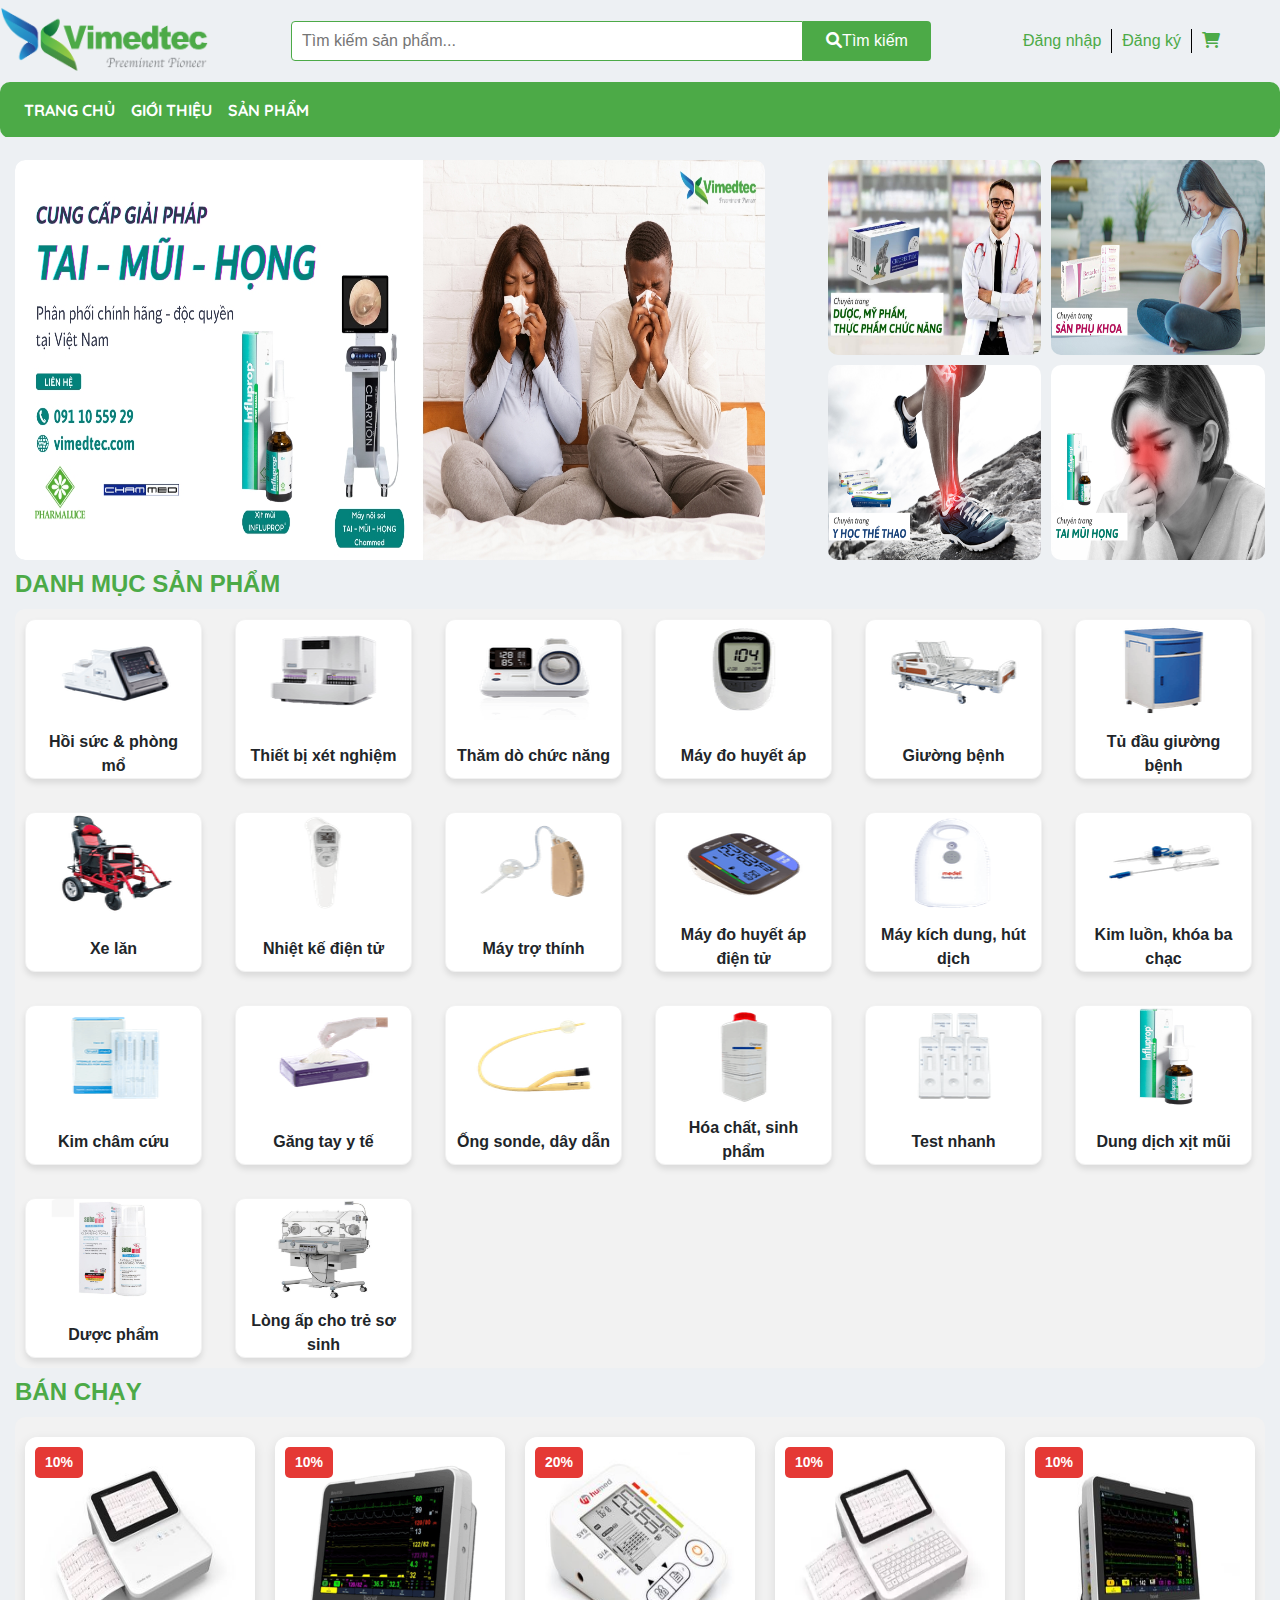
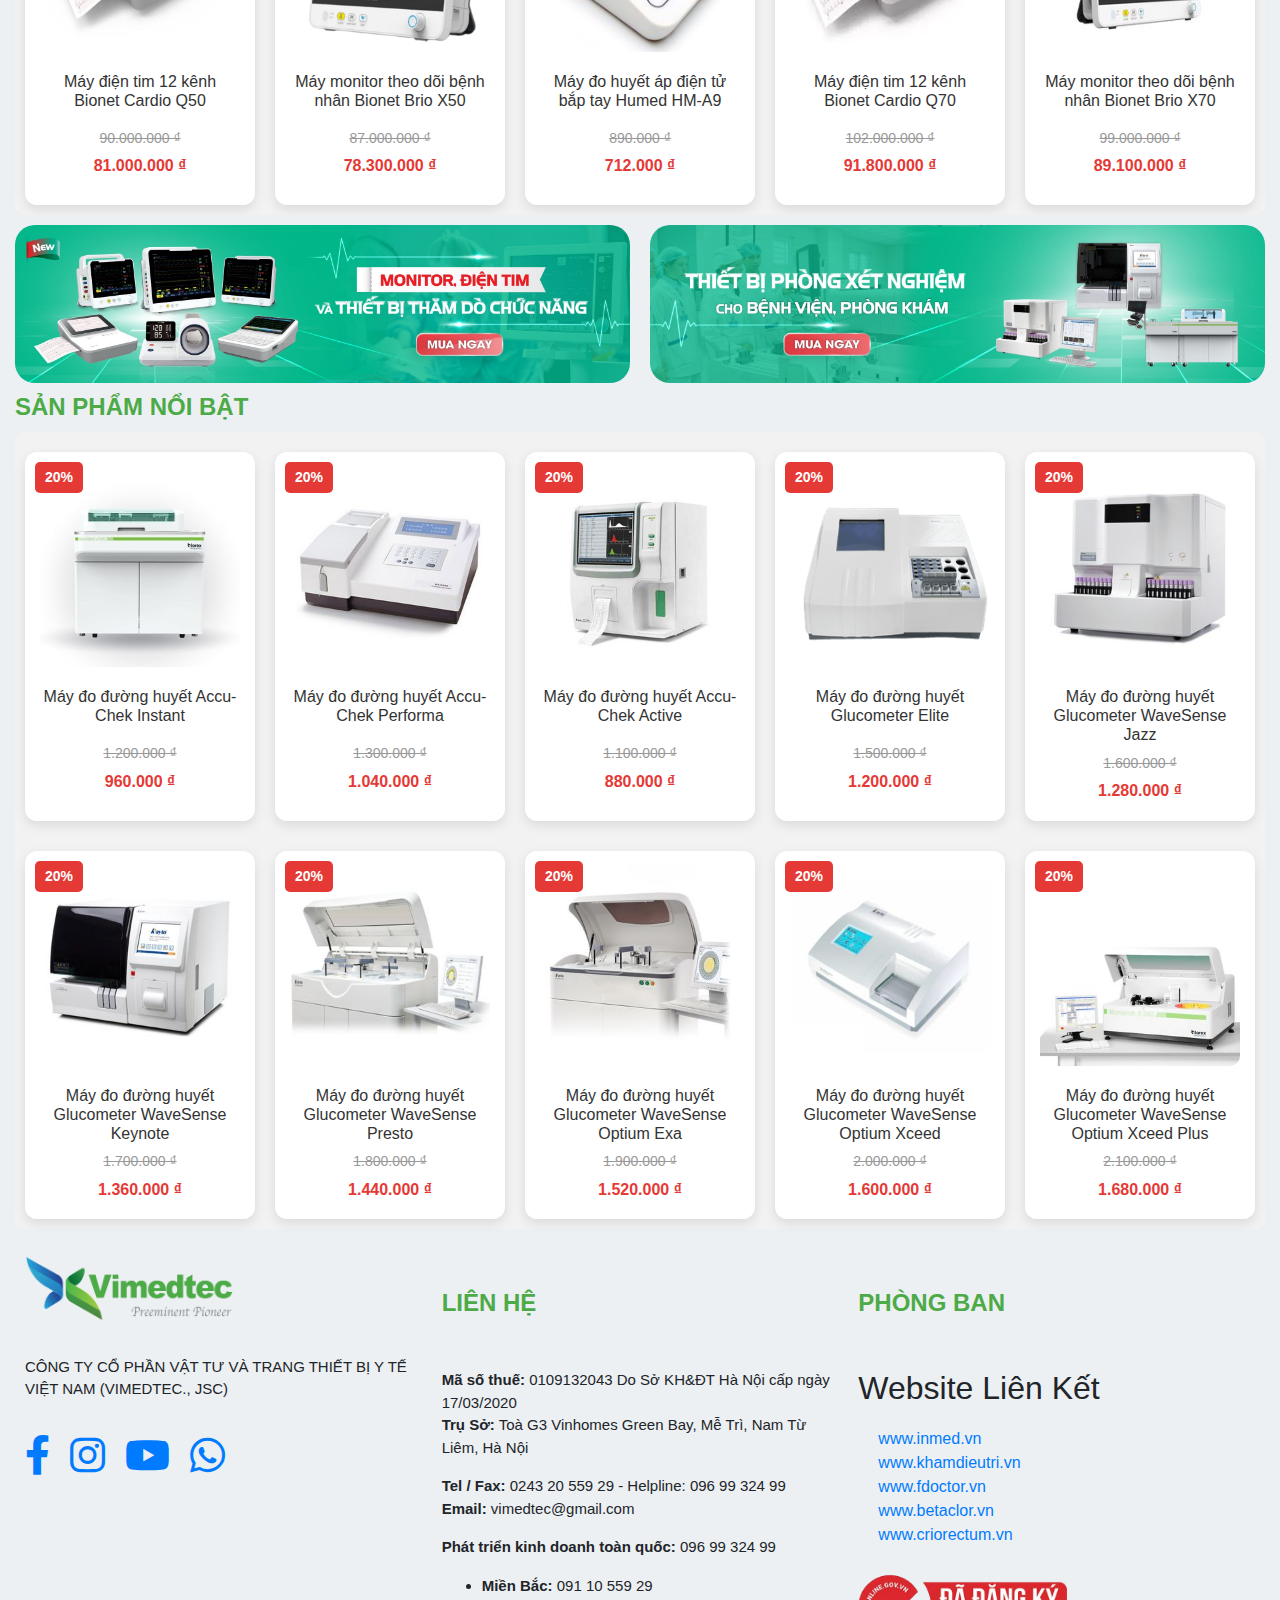
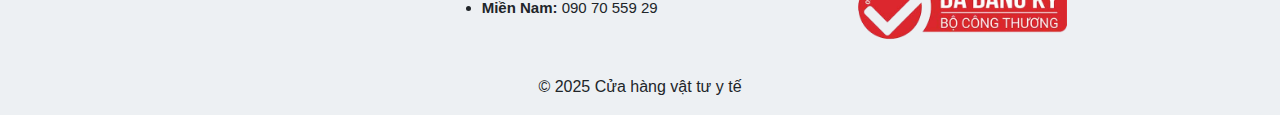
<file: html/index.html>
<!DOCTYPE html>
<html lang="en">

<head>
  <meta charset="UTF-8">
  <meta name="viewport" content="width=device-width, initial-scale=1.0">
  <title>Vật tư y tế</title>
  <link rel="icon" href="../img/vccc_1.png" type="image/png">
  <meta name="description" content="Trang chủ của Vật tư y tế - Cung cấp các sản phẩm y tế chất lượng cao.">
  <link href="https://fonts.googleapis.com/css2?family=Quicksand:wght@300&display=swap" rel="stylesheet">
  <link href="https://fonts.googleapis.com/css2?family=BeVietnam:wght@300&display=swap" rel="stylesheet">
  <link rel="stylesheet" href="https://stackpath.bootstrapcdn.com/bootstrap/4.5.2/css/bootstrap.min.css">
  <link rel="stylesheet" href="../css/style.css">
  <link rel="stylesheet" href="../css/style_index.css">
  <link rel="stylesheet" href="https://cdnjs.cloudflare.com/ajax/libs/font-awesome/5.15.1/css/all.min.css">
  <link rel="stylesheet" href="https://cdnjs.cloudflare.com/ajax/libs/font-awesome/6.0.0-beta3/css/all.min.css">
  <!-- Scripts -->
  <script src="https://code.jquery.com/jquery-3.5.1.min.js"></script>
  <script src="https://stackpath.bootstrapcdn.com/bootstrap/4.5.2/js/bootstrap.min.js"></script>
  <script src="../js/auth.js"></script>


</head>

<body>
  <!-- Header -->
  <header>
    <div class="header_1">
        <div class="logo">
            <img src="../img/vccc_1.png" alt="logo" class="img-fluid">
        </div>
        <div class="input_search">
            <form class="form-inline my-2 my-lg-0">
                <input class="input-s" type="search" placeholder="Tìm kiếm sản phẩm..." aria-label="Search">
                <button class="btn btn-outline-success my-2 my-sm-0" type="submit"><i class="fas fa-search"></i>Tìm
                    kiếm</button>
            </form>
        </div>
        <div class="user_actions">
            <ul class="nav justify-content-end">
                <li class="nav-item" id="login-link"> <a class="nav-link active" href="../html/login/index.html">Đăng nhập</a>
                </li>
                <li class="nav-item" id="register-link"> <a class="nav-link" href="../html/register/index.html">Đăng ký</a>
                </li>
                <li class="nav-item" id="logout-link" style="display: none;">
                    <a class="nav-link" href="#">Đăng xuất</a>
                </li>
                <li class="nav-item">
                    <a class="nav-link icon-cart" href="../html/cart/index.html"><i class="fa-solid fa-cart-shopping"></i></a>
                </li>
            </ul>
        </div>
    </div>
    <nav class="navbar navbar-expand-lg navbar-light bg ">
        <button class="navbar-toggler" type="button" data-toggle="collapse" data-target="#navbarNav"
            aria-controls="navbarNav" aria-expanded="false" aria-label="Toggle navigation">
            <span class="navbar-toggler-icon"></span>
        </button>
        <div class="collapse navbar-collapse" id="navbarNav">
            <ul class="navbar-nav">
                <li class="nav-item active ">
                    <a class="nav-link" href="../index.html">TRANG CHỦ</a>
                </li>
                <li class="nav-item active">
                    <a class="nav-link" href="../html/introduce/index.html">GIỚI THIỆU</a>
                </li>
                <li class="nav-item active">
                    <a class="nav-link" href="../html/products/index.html">SẢN PHẨM</a>
                </li>
            </ul>
        </div>
    </nav>
       
  </header>

  <div class="container-fluid bg ">

    <!-- ảnh giới thiệu -->
    <section class="carousel-section">
      <!-- Ảnh lớn (Carousel) -->
      <div class="carousel-wrapper">
        <div id="imageCarousel" class="carousel slide" data-ride="carousel" data-interval="2000">
          <div class="carousel-inner">
            <div class="carousel-item active">
              <img src="../img/Pictures/1.3.4_1_1.jpg" class="carousel-img" alt="banner">
            </div>
            <div class="carousel-item">
              <img src="../img/Pictures/IVD.jpg" class="carousel-img" alt="banner">
            </div>
            <div class="carousel-item">
              <img src="../img/Pictures/SPK_1.jpg" class="carousel-img" alt="banner">
            </div>
            <div class="carousel-item">
              <img src="../img/Pictures/y_hoc_1.jpg" class="carousel-img" alt="banner">
            </div>
          </div>
          <a class="carousel-control-prev" href="#imageCarousel" role="button" data-slide="prev">
            <span class="carousel-control-prev-icon" aria-hidden="true"></span>
            <span class="sr-only">Previous</span>
          </a>
          <a class="carousel-control-next" href="#imageCarousel" role="button" data-slide="next">
            <span class="carousel-control-next-icon" aria-hidden="true"></span>
            <span class="sr-only">Next</span>
          </a>
        </div>
      </div>
      <!-- Ảnh nhỏ (Thumbnail) -->
      <div class="thumbnail-sidebar">
        <div class="img-sidebar">
          <img src="../img/Pictures/z3542896357974_4e601a91fc337157ec438c2f4c1e21b9.jpg" alt="thumb"
            class="thumbnail-img">
        </div>
        <div class="img-sidebar">
          <img src="../img/Pictures/z3542891553799_0f35bd28c5416cb502558d09b1315593.jpg" alt="thumb"
            class="thumbnail-img">
        </div>
        <div class="img-sidebar">
          <img src="../img/Pictures/YHTT.png" alt="thumb" class="thumbnail-img">
        </div>
        <div class="img-sidebar">
          <img src="../img/Pictures/tmh.png" alt="thumb" class="thumbnail-img">
        </div>
      </div>
    </section>

    <!-- Main Content -->
    <script src="../js/main.js"></script>

    <!-- Danh mục sản phâm -->
    <section class="section__2">
      <h1>DANH MỤC SẢN PHẨM</h1>
      <div class="product-category">
      </div>
    </section>

    <!-- Bán chạy -->
    <section class="section__3">
      <h1>Bán Chạy</h1>
      <div class="box_product">
        <div class="product-featured"></div>
      </div>
    </section>

    <!-- quảng cáo sản phâm mới -->
    <section class="section__4">
      <div class="partner__new">
        <img src="../img/Pictures/new1.jpeg" alt="partner" class="partner-img">
      </div>
      <div class="partner__new">
        <img src="../img/Pictures/new2.jpeg" alt="partner" class="partner-img">
      </div>
    </section>
    <!-- Sản phẩm nổi bật -->
    <section class="section__5">
      <h1>Sản phẩm nổi bật</h1>
      <div class="box_product">
        <div class="product-featured-NB"></div>
      </div>
    </section>

    <!-- Footer -->
    <footer class="footer__TT">
      <div class="footer__1">
        <div class="footer__logo">
          <img src="../img/vccc_1.png" alt="logo">
        </div>
        <p>CÔNG TY CỔ PHẦN VẬT TƯ VÀ TRANG THIẾT BỊ Y TẾ VIỆT NAM (VIMEDTEC., JSC)</p>
        <div class="icons">
          <a href="#" target="_blank"><i class="fab fa-facebook-f"></i></a>
          <a href="#" target="_blank"><i class="fab fa-instagram"></i></a>
          <a href="#" target="_blank"><i class="fab fa-youtube"></i></a>
          <a href="#" target="_blank"><i class="fab fa-whatsapp"></i></a>
        </div>
      </div>
      <div class="footer__2">
        <div class="footer__h1">
          <h1>LIÊN HỆ</h1>
        </div>
        <p><strong>Mã số thuế:</strong> 0109132043 Do Sở KH&ĐT Hà Nội cấp ngày 17/03/2020 <br>
          <strong>Trụ Sở:</strong> Toà G3 Vinhomes Green Bay, Mễ Trì, Nam Từ Liêm, Hà Nội
        </p>
        <p><strong>Tel / Fax:</strong> 0243 20 559 29 - Helpline: 096 99 324 99<br>
          <strong>Email:</strong> vimedtec@gmail.com
        </p>
        <p><strong>Phát triển kinh doanh toàn quốc:</strong> 096 99 324 99</p>
        <ul>
          <li><strong>Miền Bắc:</strong> 091 10 559 29</li>
          <li><strong>Miền Nam:</strong> 090 70 559 29 </li>
        </ul>
      </div>
      <div class="footer__3">
        <div class="footer__h1">
          <h1>phòng ban</h1>
        </div>

        <h2>Website Liên Kết</h2>
        <div class="link_lk">
          <a href="#">www.inmed.vn </a><br>
          <a href="#">www.khamdieutri.vn</a><br>
          <a href="#">www.fdoctor.vn</a><br>
          <a href="#">www.betaclor.vn</a><br>
          <a href="#">www.criorectum.vn</a>
        </div>
        <img src="../img/Pictures/dadangkybocongthuong.png" alt="logo">
      </div>
    </footer>

    <footer class="footer__copyright bg text-center text-lg-start p-3">
      <div class="text-center">&copy; 2025 Cửa hàng vật tư y tế</div>
    </footer>
  </div>

</body>

</html>
</file>
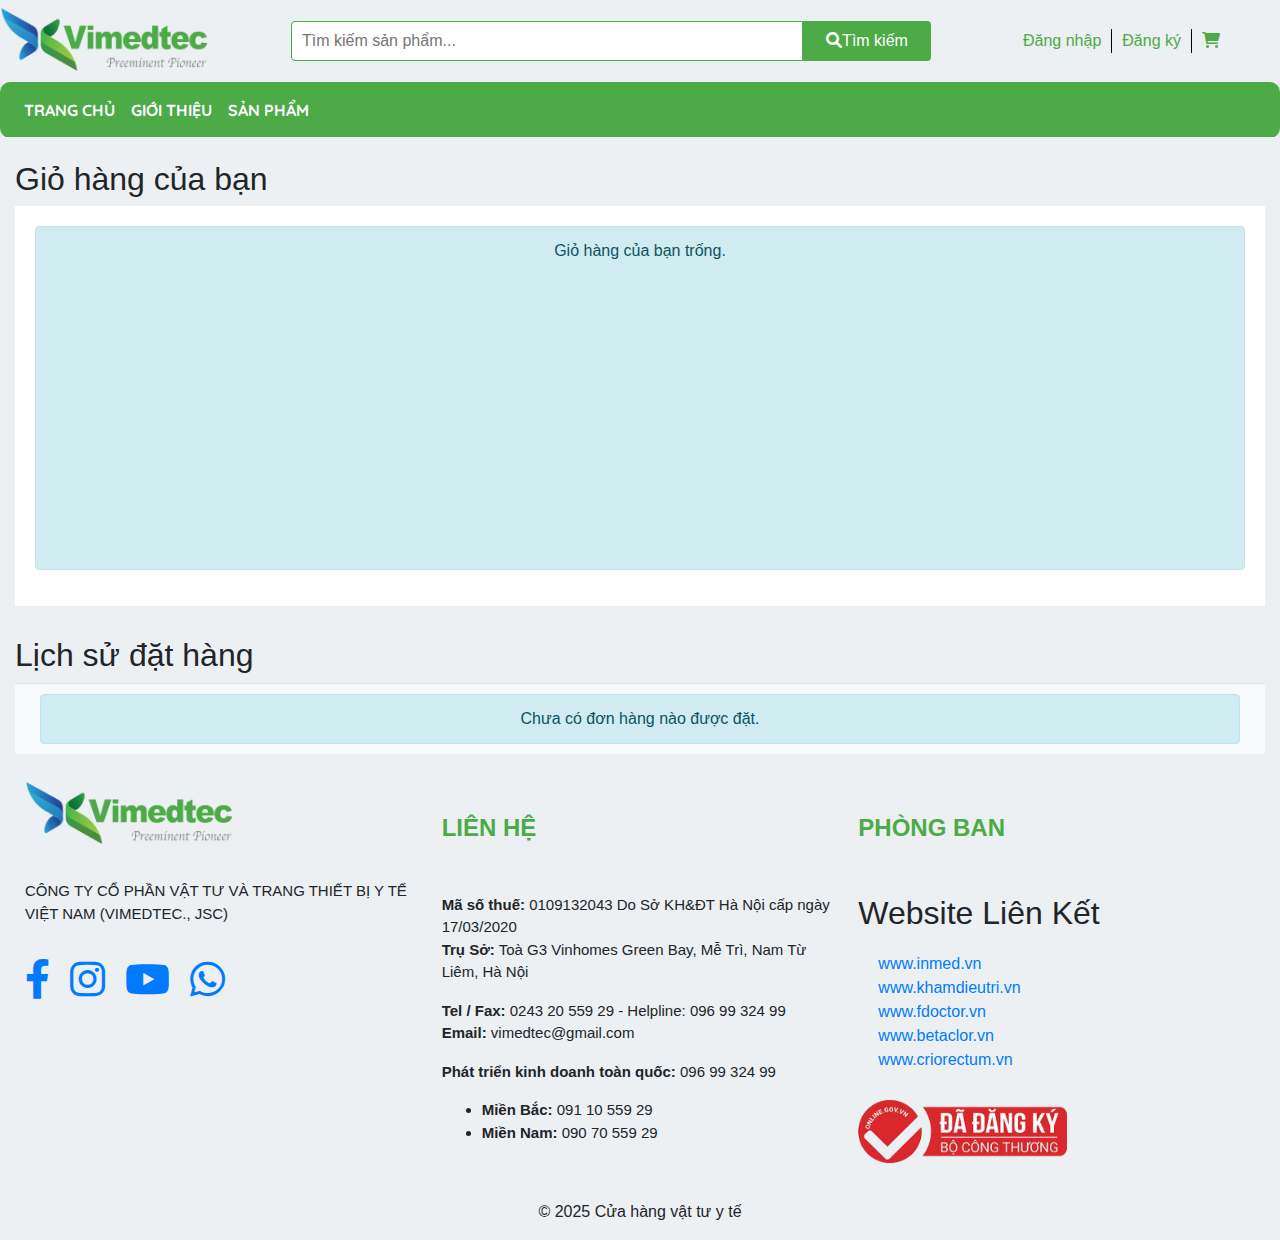
<file: html/cart/index.html>
<!DOCTYPE html>
<html lang="en">

<head>
    <meta charset="UTF-8">
    <meta name="viewport" content="width=device-width, initial-scale=1.0">
    <title>Giỏ hàng và Lịch sử đặt hàng - Vật tư y tế</title>
    <link rel="icon" href="../../img/vccc_1.png" type="image/png">
    <meta name="description" content="Trang giỏ hàng và lịch sử đặt hàng của Vật tư y tế.">
    <link href="https://fonts.googleapis.com/css2?family=Quicksand:wght@300&display=swap" rel="stylesheet">
    <link href="https://fonts.googleapis.com/css2?family=BeVietnam:wght@300&display=swap" rel="stylesheet">
    <link rel="stylesheet" href="https://stackpath.bootstrapcdn.com/bootstrap/4.5.2/css/bootstrap.min.css">
    <link rel="stylesheet" href="../../css/style.css">
    <link rel="stylesheet" href="../../css/style_cart.css"> 
    <link rel="stylesheet" href="https://cdnjs.cloudflare.com/ajax/libs/font-awesome/5.15.1/css/all.min.css">
    <link rel="stylesheet" href="https://cdnjs.cloudflare.com/ajax/libs/font-awesome/6.0.0-beta3/css/all.min.css">
    <script src="https://code.jquery.com/jquery-3.5.1.min.js"></script>
    <script src="https://cdn.jsdelivr.net/npm/@popperjs/core@2.5.2/dist/umd/popper.min.js"></script>
    <script src="https://stackpath.bootstrapcdn.com/bootstrap/4.5.2/js/bootstrap.min.js"></script>
    <script src="../../js/data.js"></script>
    <script src="../../js/cart.js"></script> <!-- Include your JavaScript file for cart functionality -->
    <script src="../../js/auth.js"></script>
   
</head>

<body>
    <header>
        <div class="header_1">
            <div class="logo">
                <img src="../../img/vccc_1.png" alt="logo" class="img-fluid">
            </div>
            <div class="input_search">
                <form class="form-inline my-2 my-lg-0">
                    <input class="input-s" type="search" placeholder="Tìm kiếm sản phẩm..." aria-label="Search">
                    <button class="btn btn-outline-success my-2 my-sm-0" type="submit"><i class="fas fa-search"></i>Tìm
                        kiếm</button>
                </form>
            </div>
            <div class="user_actions">
                <ul class="nav justify-content-end">
                    <li class="nav-item" id="login-link"> <a class="nav-link active" href="../login/index.html">Đăng nhập</a>
                    </li>
                    <li class="nav-item" id="register-link"> <a class="nav-link" href="../register/index.html">Đăng ký</a>
                    </li>
                    <li class="nav-item" id="logout-link" style="display: none;">
                        <a class="nav-link" href="#">Đăng xuất</a>
                    </li>
                    <li class="nav-item">
                        <a class="nav-link icon-cart" href="../cart/index.html"><i class="fa-solid fa-cart-shopping"></i></a>
                    </li>
                </ul>
            </div>
        </div>
        <nav class="navbar navbar-expand-lg navbar-light bg ">
            <button class="navbar-toggler" type="button" data-toggle="collapse" data-target="#navbarNav"
                aria-controls="navbarNav" aria-expanded="false" aria-label="Toggle navigation">
                <span class="navbar-toggler-icon"></span>
            </button>
            <div class="collapse navbar-collapse" id="navbarNav">
                <ul class="navbar-nav">
                    <li class="nav-item active ">
                        <a class="nav-link" href="../index.html">TRANG CHỦ</a>
                    </li>
                    <li class="nav-item active">
                        <a class="nav-link" href="../introduce/index.html">GIỚI THIỆU</a>
                    </li>
                    <li class="nav-item active">
                        <a class="nav-link" href="../products/index.html">SẢN PHẨM</a>
                    </li>
                </ul>
            </div>
        </nav>
           
    </header>

    <div class="container-fluid ">

        <h2>Giỏ hàng của bạn</h2>

        <div class="row cart___row">
        </div>

        <!-- New section for Order History -->
        <div class="container" id="order-history-section"> <!-- Added ID for easier reference -->
            <h2>Lịch sử đặt hàng</h2>
            <div id="order-history-container" class="row row_edit_historyCart">
                <div class="col-12 ">
                    <!-- Order history table will be dynamically generated here -->
                    <p id="no-history-message" class="text-center alert alert-info" style="display: none;">Chưa có đơn
                        hàng nào được đặt.</p>
                    <div id="history-table-wrapper">
                        <!-- Table will go here -->
                    </div>
                </div>
            </div>
        </div>


        <footer class="footer__TT">
            <div class="footer__1">
                <div class="footer__logo">
                    <img src="../../img/vccc_1.png" alt="logo">
                </div>
                <p>CÔNG TY CỔ PHẦN VẬT TƯ VÀ TRANG THIẾT BỊ Y TẾ VIỆT NAM (VIMEDTEC., JSC)</p>
                <div class="icons">
                    <a href="#" target="_blank"><i class="fab fa-facebook-f"></i></a>
                    <a href="#" target="_blank"><i class="fab fa-instagram"></i></a>
                    <a href="#" target="_blank"><i class="fab fa-youtube"></i></a>
                    <a href="#" target="_blank"><i class="fab fa-whatsapp"></i></a>
                </div>
            </div>
            <div class="footer__2">
                <div class="footer__h1">
                    <h1>LIÊN HỆ</h1>
                </div>
                <p><strong>Mã số thuế:</strong> 0109132043 Do Sở KH&ĐT Hà Nội cấp ngày 17/03/2020 <br>
                    <strong>Trụ Sở:</strong> Toà G3 Vinhomes Green Bay, Mễ Trì, Nam Từ Liêm, Hà Nội
                </p>
                <p><strong>Tel / Fax:</strong> 0243 20 559 29 - Helpline: 096 99 324 99<br>
                    <strong>Email:</strong> vimedtec@gmail.com
                </p>
                <p><strong>Phát triển kinh doanh toàn quốc:</strong> 096 99 324 99</p>
                <ul>
                    <li><strong>Miền Bắc:</strong> 091 10 559 29</li>
                    <li><strong>Miền Nam:</strong> 090 70 559 29 </li>
                </ul>
            </div>
            <div class="footer__3">
                <div class="footer__h1">
                    <h1>phòng ban</h1>
                </div>

                <h2>Website Liên Kết</h2>
                <div class="link_lk">
                    <a href="#">www.inmed.vn </a><br>
                    <a href="#">www.khamdieutri.vn</a><br>
                    <a href="#">www.fdoctor.vn</a><br>
                    <a href="#">www.betaclor.vn</a><br>
                    <a href="#">www.criorectum.vn</a>
                </div>
                <img src="../../img/Pictures/dadangkybocongthuong.png" alt="logo">
            </div>
        </footer>

        <footer class="footer__copyright bg text-center text-lg-start p-3">
            <div class="text-center">&copy; 2025 Cửa hàng vật tư y tế</div>
        </footer>

    </div>



    <div class="modal fade" id="checkoutModal" tabindex="-1" role="dialog" aria-labelledby="checkoutModalLabel"
        aria-hidden="true">
        <div class="modal-dialog modal-lg" role="document">
            <div class="modal-content">
                <div class="modal-header">
                    <h5 class="modal-title" id="checkoutModalLabel">Thông tin đặt hàng</h5>
                    <button type="button" class="close" data-dismiss="modal" aria-label="Close">
                        <span aria-hidden="true">&times;</span>
                    </button>
                </div>
                <div class="modal-body">
                    <form id="customer-info-form">
                        <div class="form-group">
                            <label for="customerName">Họ và tên:</label>
                            <input type="text" class="form-control" id="customerName" required>
                        </div>
                        <div class="form-group">
                            <label for="customerPhone">Số điện thoại:</label>
                            <input type="tel" class="form-control" id="customerPhone" required>
                        </div>
                        <div class="form-group">
                            <label for="customerAddress">Địa chỉ nhận hàng:</label>
                            <textarea class="form-control" id="customerAddress" rows="3" required></textarea>
                        </div>
                    </form>

                    <hr>

                    <h5>Các món trong giỏ hàng:</h5>
                    <div id="modal-cart-items-summary">
                    </div>

                    <hr>

                    <div class="text-right">
                        <h4>Tổng cộng: <span id="modal-order-total">0 ₫</span></h4>
                    </div>

                </div>
                <div class="modal-footer">
                    <button type="button" class="btn btn-secondary" data-dismiss="modal">Hủy</button>
                    <button type="button" class="btn btn-success" id="confirmOrderModalBtn">Xác nhận đặt hàng</button>
                </div>
            </div>
        </div>
    </div>
</body>
</html>
</file>
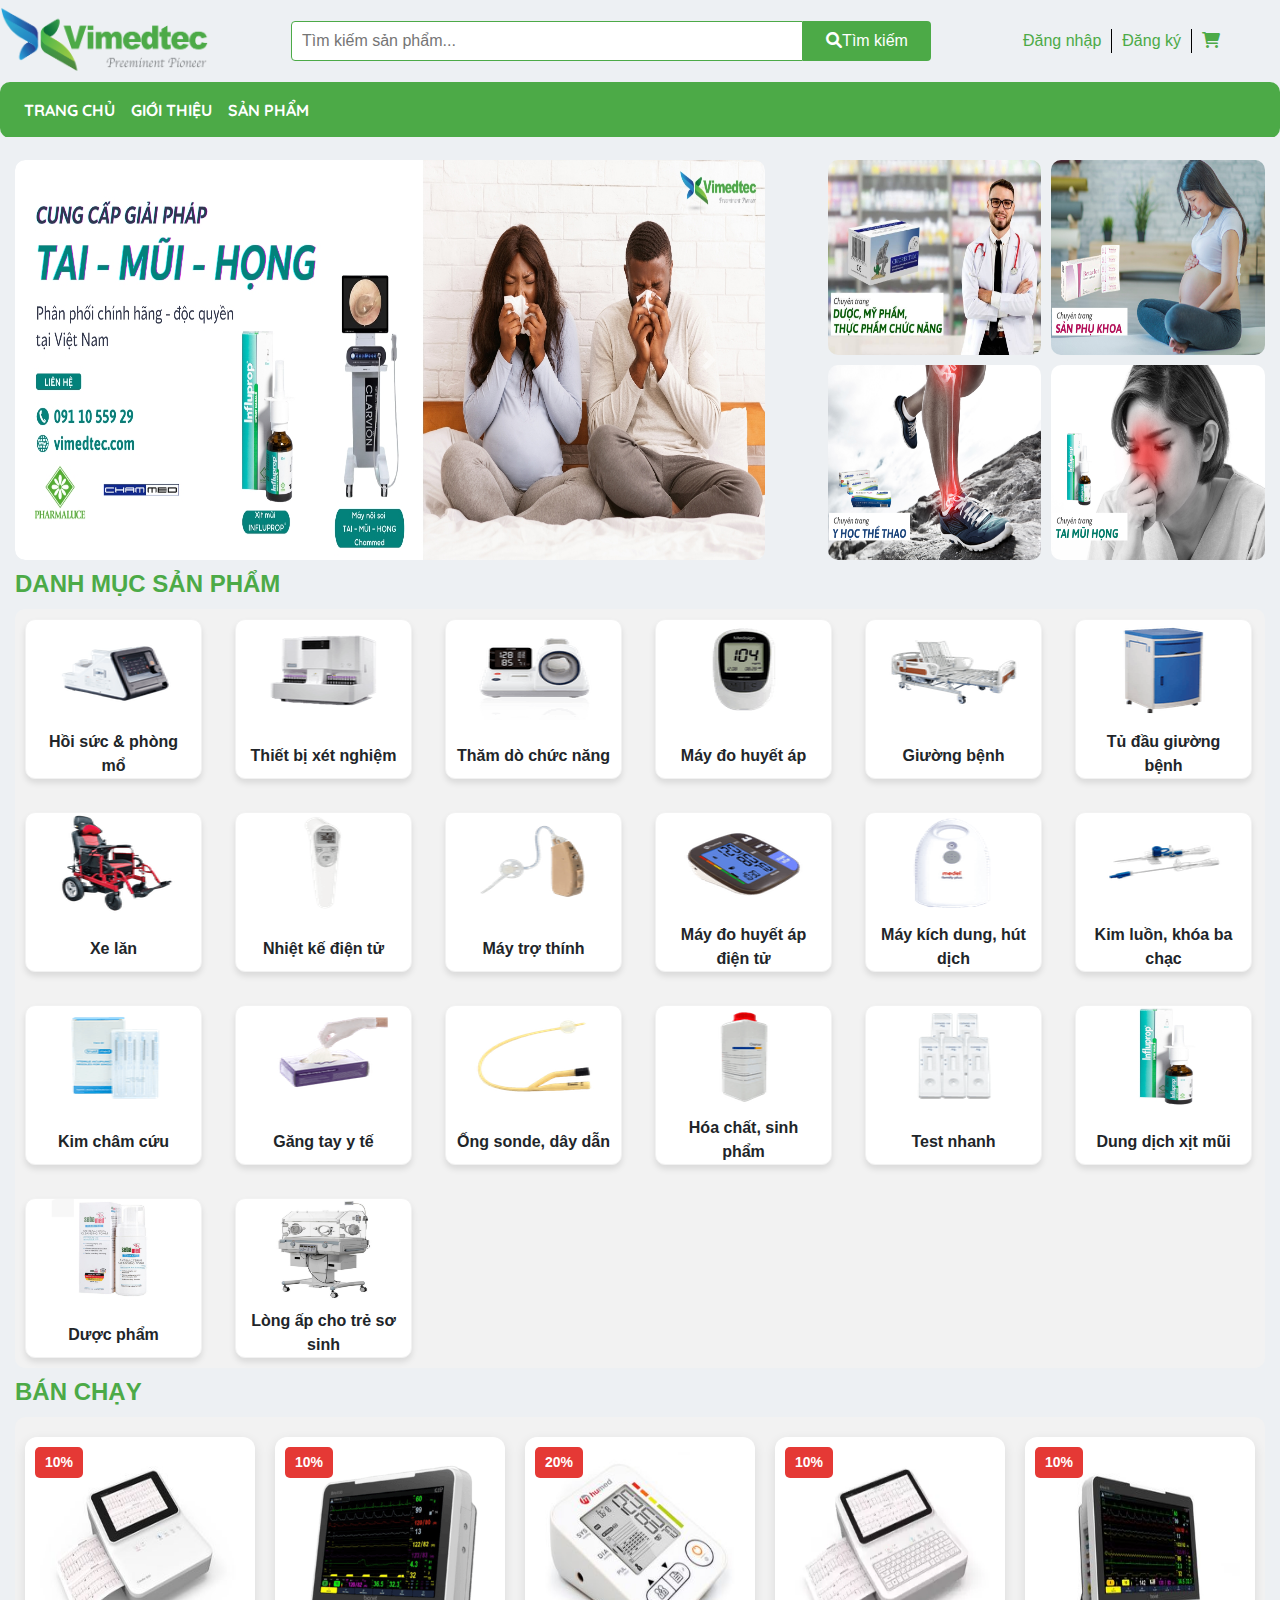
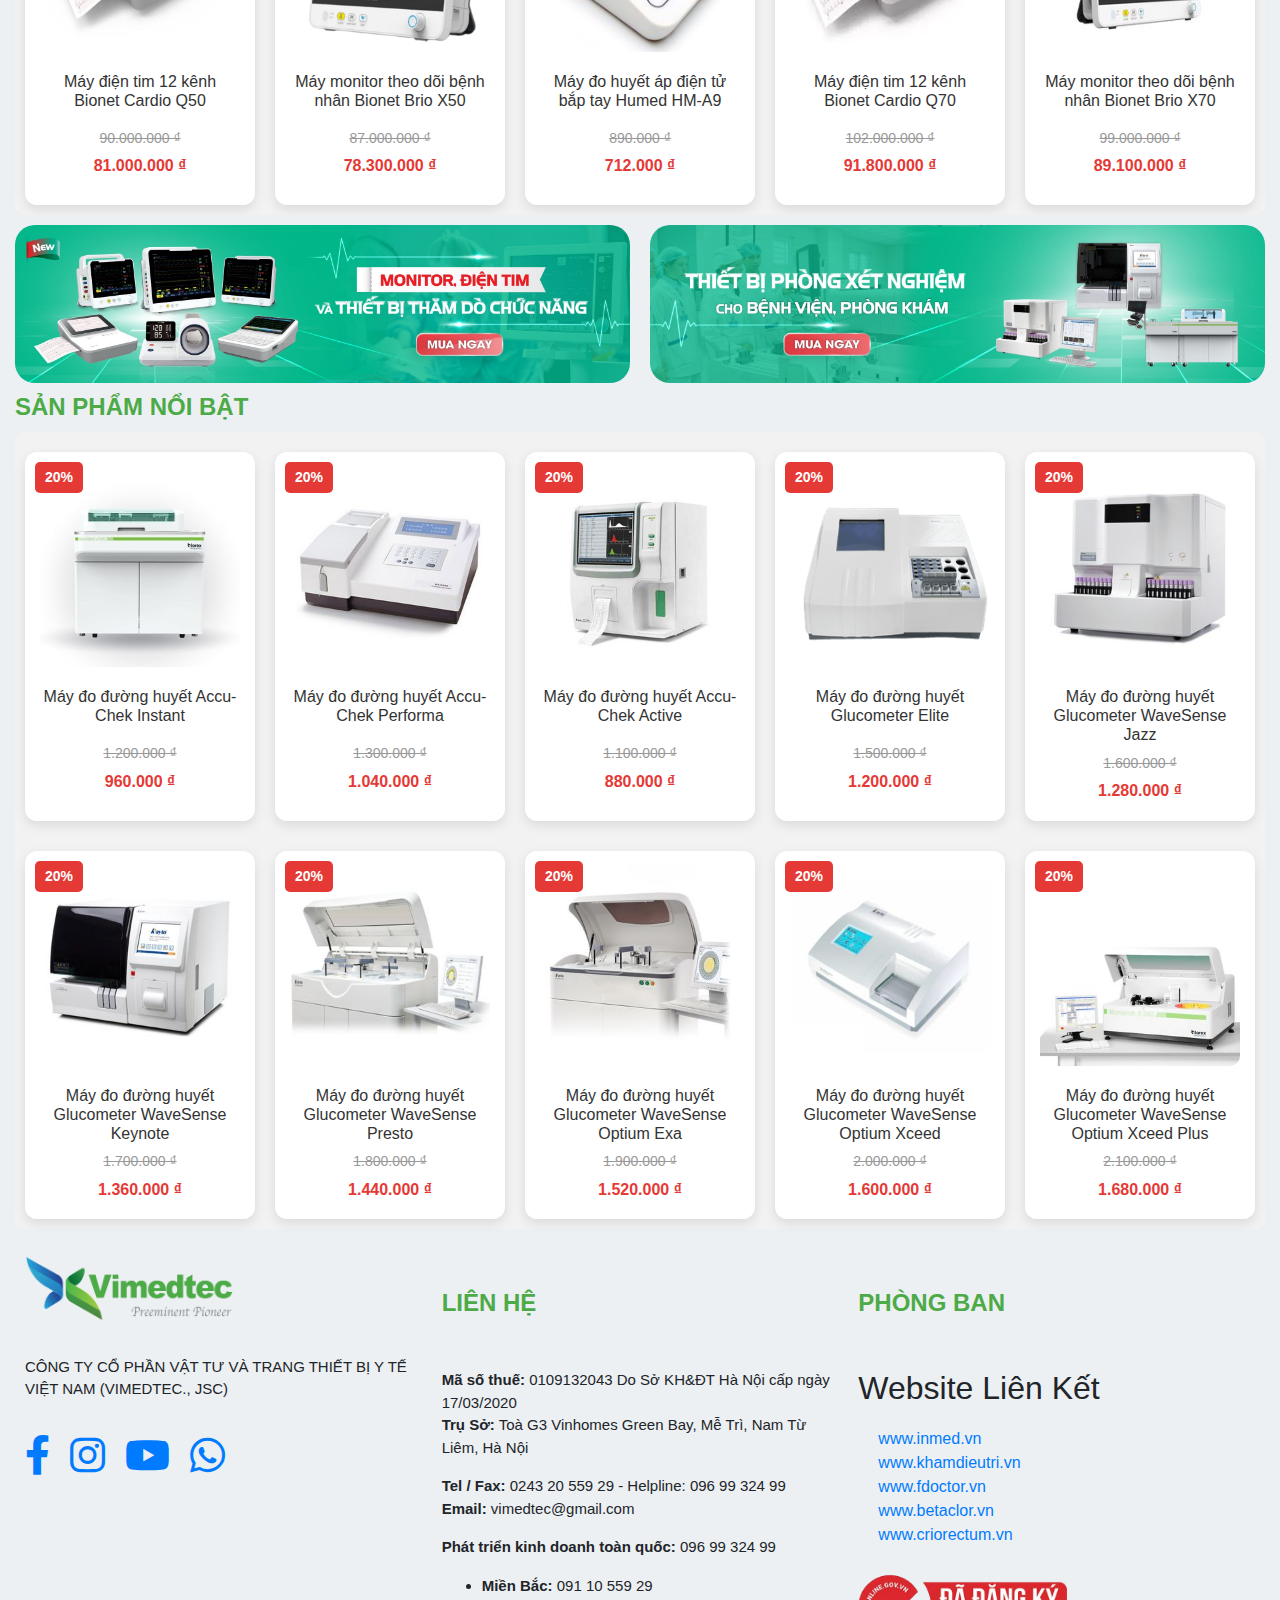
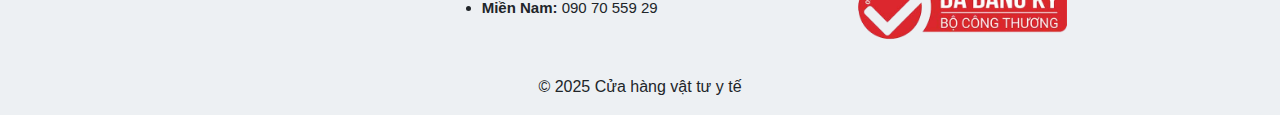
<file: html/home/index.html>
<!DOCTYPE html>
<html lang="en">

<head>
  <meta charset="UTF-8">
  <meta name="viewport" content="width=device-width, initial-scale=1.0">
  <title>Vật tư y tế</title>
  <link rel="icon" href="../../img/vccc_1.png" type="image/png">
  <meta name="description" content="Trang chủ của Vật tư y tế - Cung cấp các sản phẩm y tế chất lượng cao.">
  <link href="https://fonts.googleapis.com/css2?family=Quicksand:wght@300&display=swap" rel="stylesheet">
  <link href="https://fonts.googleapis.com/css2?family=BeVietnam:wght@300&display=swap" rel="stylesheet">
  <link rel="stylesheet" href="https://stackpath.bootstrapcdn.com/bootstrap/4.5.2/css/bootstrap.min.css">
  <link rel="stylesheet" href="../../css/style.css">
  <link rel="stylesheet" href="../../css/style_index.css">
  <link rel="stylesheet" href="https://cdnjs.cloudflare.com/ajax/libs/font-awesome/5.15.1/css/all.min.css">
  <link rel="stylesheet" href="https://cdnjs.cloudflare.com/ajax/libs/font-awesome/6.0.0-beta3/css/all.min.css">
  <!-- Scripts -->
  <script src="https://code.jquery.com/jquery-3.5.1.min.js"></script>
  <script src="https://stackpath.bootstrapcdn.com/bootstrap/4.5.2/js/bootstrap.min.js"></script>
  <script src="../../js/auth.js"></script>


</head>

<body>
  <!-- Header -->
  <header>
    <div class="header_1">
        <div class="logo">
            <img src="../../img/vccc_1.png" alt="logo" class="img-fluid">
        </div>
        <div class="input_search">
            <form class="form-inline my-2 my-lg-0">
                <input class="input-s" type="search" placeholder="Tìm kiếm sản phẩm..." aria-label="Search">
                <button class="btn btn-outline-success my-2 my-sm-0" type="submit"><i class="fas fa-search"></i>Tìm
                    kiếm</button>
            </form>
        </div>
        <div class="user_actions">
            <ul class="nav justify-content-end">
                <li class="nav-item" id="login-link"> <a class="nav-link active" href="../login/index.html">Đăng nhập</a>
                </li>
                <li class="nav-item" id="register-link"> <a class="nav-link" href="../register/index.html">Đăng ký</a>
                </li>
                <li class="nav-item" id="logout-link" style="display: none;">
                    <a class="nav-link" href="#">Đăng xuất</a>
                </li>
                <li class="nav-item">
                    <a class="nav-link icon-cart" href="../cart/index.html"><i class="fa-solid fa-cart-shopping"></i></a>
                </li>
            </ul>
        </div>
    </div>
    <nav class="navbar navbar-expand-lg navbar-light bg ">
        <button class="navbar-toggler" type="button" data-toggle="collapse" data-target="#navbarNav"
            aria-controls="navbarNav" aria-expanded="false" aria-label="Toggle navigation">
            <span class="navbar-toggler-icon"></span>
        </button>
        <div class="collapse navbar-collapse" id="navbarNav">
            <ul class="navbar-nav">
                <li class="nav-item active ">
                    <a class="nav-link" href="../home/index.html">TRANG CHỦ</a>
                </li>
                <li class="nav-item active">
                    <a class="nav-link" href="../introduce/index.html">GIỚI THIỆU</a>
                </li>
                <li class="nav-item active">
                    <a class="nav-link" href="../products/index.html">SẢN PHẨM</a>
                </li>
            </ul>
        </div>
    </nav>
       
  </header>

  <div class="container-fluid bg ">

    <!-- ảnh giới thiệu -->
    <section class="carousel-section">
      <!-- Ảnh lớn (Carousel) -->
      <div class="carousel-wrapper">
        <div id="imageCarousel" class="carousel slide" data-ride="carousel" data-interval="2000">
          <div class="carousel-inner">
            <div class="carousel-item active">
              <img src="../../img/Pictures/1.3.4_1_1.jpg" class="carousel-img" alt="banner">
            </div>
            <div class="carousel-item">
              <img src="../../img/Pictures/IVD.jpg" class="carousel-img" alt="banner">
            </div>
            <div class="carousel-item">
              <img src="../../img/Pictures/SPK_1.jpg" class="carousel-img" alt="banner">
            </div>
            <div class="carousel-item">
              <img src="../../img/Pictures/y_hoc_1.jpg" class="carousel-img" alt="banner">
            </div>
          </div>
          <a class="carousel-control-prev" href="#imageCarousel" role="button" data-slide="prev">
            <span class="carousel-control-prev-icon" aria-hidden="true"></span>
            <span class="sr-only">Previous</span>
          </a>
          <a class="carousel-control-next" href="#imageCarousel" role="button" data-slide="next">
            <span class="carousel-control-next-icon" aria-hidden="true"></span>
            <span class="sr-only">Next</span>
          </a>
        </div>
      </div>
      <!-- Ảnh nhỏ (Thumbnail) -->
      <div class="thumbnail-sidebar">
        <div class="img-sidebar">
          <img src="../../img/Pictures/z3542896357974_4e601a91fc337157ec438c2f4c1e21b9.jpg" alt="thumb"
            class="thumbnail-img">
        </div>
        <div class="img-sidebar">
          <img src="../../img/Pictures/z3542891553799_0f35bd28c5416cb502558d09b1315593.jpg" alt="thumb"
            class="thumbnail-img">
        </div>
        <div class="img-sidebar">
          <img src="../../img/Pictures/YHTT.png" alt="thumb" class="thumbnail-img">
        </div>
        <div class="img-sidebar">
          <img src="../../img/Pictures/tmh.png" alt="thumb" class="thumbnail-img">
        </div>
      </div>
    </section>

    <!-- Main Content -->
    <script src="../../js/main.js"></script>

    <!-- Danh mục sản phâm -->
    <section class="section__2">
      <h1>DANH MỤC SẢN PHẨM</h1>
      <div class="product-category">
      </div>
    </section>

    <!-- Bán chạy -->
    <section class="section__3">
      <h1>Bán Chạy</h1>
      <div class="box_product">
        <div class="product-featured"></div>
      </div>
    </section>

    <!-- quảng cáo sản phâm mới -->
    <section class="section__4">
      <div class="partner__new">
        <img src="../../img/Pictures/new1.jpeg" alt="partner" class="partner-img">
      </div>
      <div class="partner__new">
        <img src="../../img/Pictures/new2.jpeg" alt="partner" class="partner-img">
      </div>
    </section>
    <!-- Sản phẩm nổi bật -->
    <section class="section__5">
      <h1>Sản phẩm nổi bật</h1>
      <div class="box_product">
        <div class="product-featured-NB"></div>
      </div>
    </section>

    <!-- Footer -->
    <footer class="footer__TT">
      <div class="footer__1">
        <div class="footer__logo">
          <img src="../../img/vccc_1.png" alt="logo">
        </div>
        <p>CÔNG TY CỔ PHẦN VẬT TƯ VÀ TRANG THIẾT BỊ Y TẾ VIỆT NAM (VIMEDTEC., JSC)</p>
        <div class="icons">
          <a href="#" target="_blank"><i class="fab fa-facebook-f"></i></a>
          <a href="#" target="_blank"><i class="fab fa-instagram"></i></a>
          <a href="#" target="_blank"><i class="fab fa-youtube"></i></a>
          <a href="#" target="_blank"><i class="fab fa-whatsapp"></i></a>
        </div>
      </div>
      <div class="footer__2">
        <div class="footer__h1">
          <h1>LIÊN HỆ</h1>
        </div>
        <p><strong>Mã số thuế:</strong> 0109132043 Do Sở KH&ĐT Hà Nội cấp ngày 17/03/2020 <br>
          <strong>Trụ Sở:</strong> Toà G3 Vinhomes Green Bay, Mễ Trì, Nam Từ Liêm, Hà Nội
        </p>
        <p><strong>Tel / Fax:</strong> 0243 20 559 29 - Helpline: 096 99 324 99<br>
          <strong>Email:</strong> vimedtec@gmail.com
        </p>
        <p><strong>Phát triển kinh doanh toàn quốc:</strong> 096 99 324 99</p>
        <ul>
          <li><strong>Miền Bắc:</strong> 091 10 559 29</li>
          <li><strong>Miền Nam:</strong> 090 70 559 29 </li>
        </ul>
      </div>
      <div class="footer__3">
        <div class="footer__h1">
          <h1>phòng ban</h1>
        </div>

        <h2>Website Liên Kết</h2>
        <div class="link_lk">
          <a href="#">www.inmed.vn </a><br>
          <a href="#">www.khamdieutri.vn</a><br>
          <a href="#">www.fdoctor.vn</a><br>
          <a href="#">www.betaclor.vn</a><br>
          <a href="#">www.criorectum.vn</a>
        </div>
        <img src="../../img/Pictures/dadangkybocongthuong.png" alt="logo">
      </div>
    </footer>

    <footer class="footer__copyright bg text-center text-lg-start p-3">
      <div class="text-center">&copy; 2025 Cửa hàng vật tư y tế</div>
    </footer>
  </div>

</body>

</html>
</file>
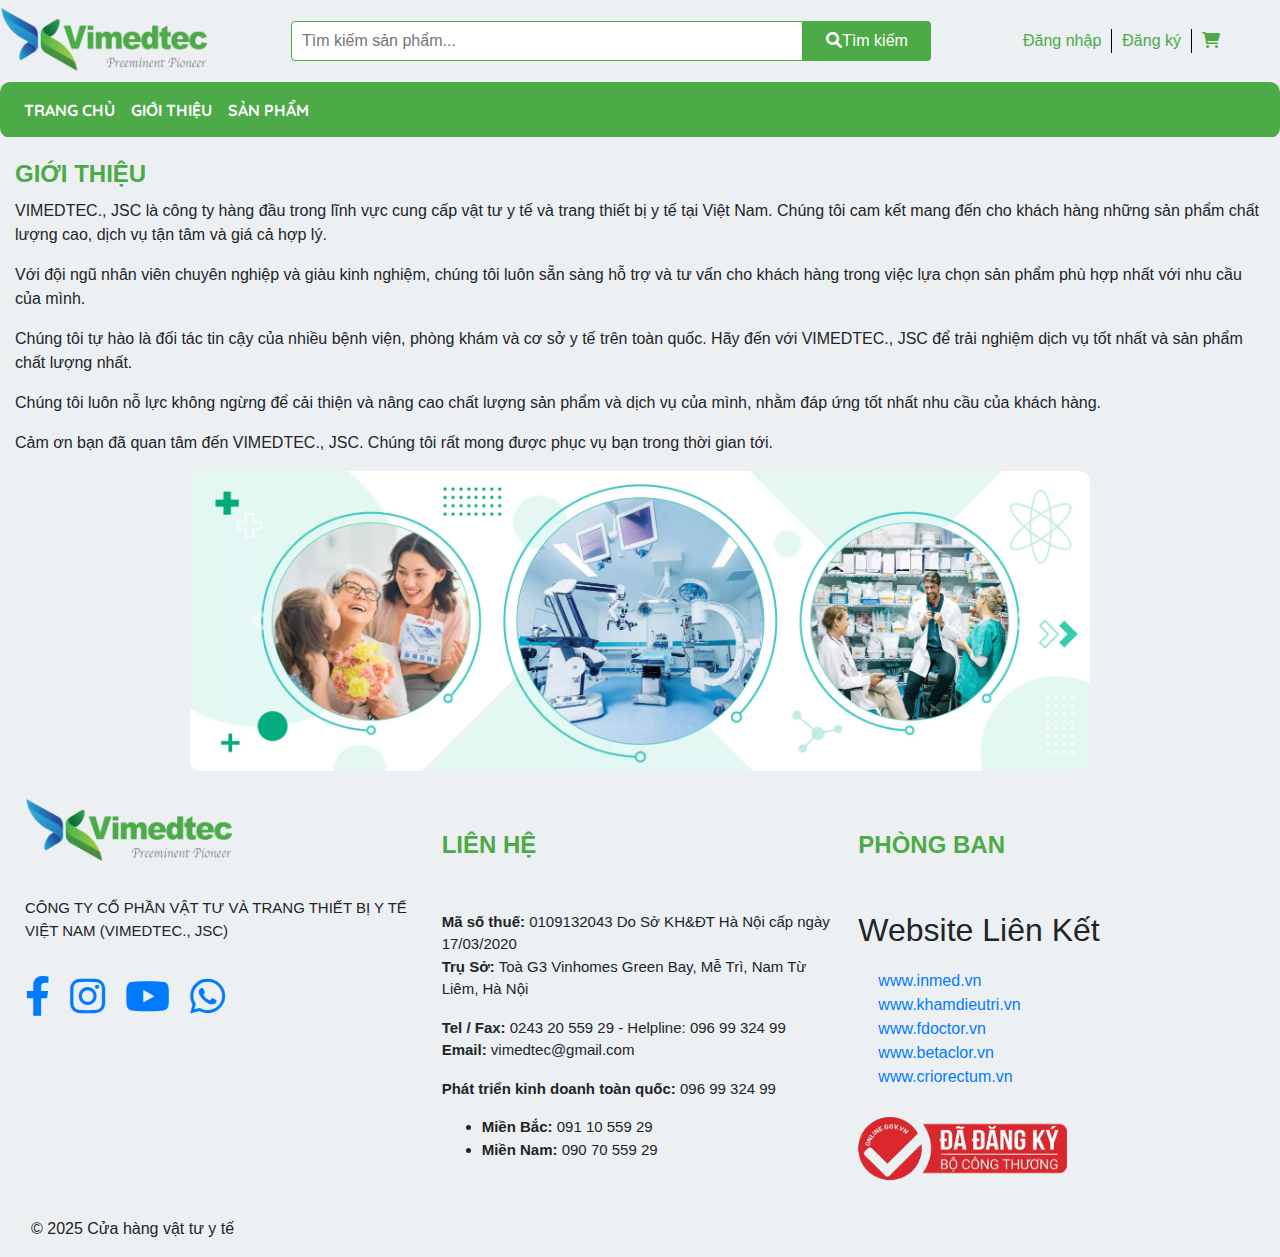
<file: html/introduce/index.html>
<!DOCTYPE html>
<html lang="en">

<head>
  <meta charset="UTF-8">
  <meta name="viewport" content="width=device-width, initial-scale=1.0">
  <title>Giới Thiệu - Vật tư y tế</title>
  <link rel="icon" href="../../img/vccc_1.png" type="image/png">
  <meta name="description" content="Trang chủ của Vật tư y tế - Cung cấp các sản phẩm y tế chất lượng cao.">
  <link href="https://fonts.googleapis.com/css2?family=Quicksand:wght@300&display=swap" rel="stylesheet">
  <link href="https://fonts.googleapis.com/css2?family=BeVietnam:wght@300&display=swap" rel="stylesheet">
  <link rel="stylesheet" href="https://stackpath.bootstrapcdn.com/bootstrap/4.5.2/css/bootstrap.min.css">
  <link rel="stylesheet" href="../../css/style.css">
  <link rel="stylesheet" href="../../css/style_index.css">
  <link rel="stylesheet" href="https://cdnjs.cloudflare.com/ajax/libs/font-awesome/5.15.1/css/all.min.css">
  <link rel="stylesheet" href="https://cdnjs.cloudflare.com/ajax/libs/font-awesome/6.0.0-beta3/css/all.min.css">
  <!-- Scripts -->
  <script src="https://code.jquery.com/jquery-3.5.1.min.js"></script>
  <script src="https://stackpath.bootstrapcdn.com/bootstrap/4.5.2/js/bootstrap.min.js"></script>
  <script src="../../js/auth.js"></script>
  <style>
    .carousel-wrapper {
      margin: 0 auto;
      width: 900px;
      /* Chiếm toàn bộ chiều rộng của container */
      height: 300px;
      /* Đặt chiều cao cố định */
    }

    .carousel-inner img {
      width: 900px;
      /* Chiếm toàn bộ chiều rộng của container */
      height: 300px;
      /* Đặt chiều cao cố định */
      object-fit: cover;
      /* Đảm bảo ảnh không bị méo */
      border-radius: 10px;
      /* Tùy chọn: bo góc ảnh */
    }
  </style>
</head>

<body>
  <header>
    <div class="header_1">
        <div class="logo">
            <img src="../../img/vccc_1.png" alt="logo" class="img-fluid">
        </div>
        <div class="input_search">
            <form class="form-inline my-2 my-lg-0">
                <input class="input-s" type="search" placeholder="Tìm kiếm sản phẩm..." aria-label="Search">
                <button class="btn btn-outline-success my-2 my-sm-0" type="submit"><i class="fas fa-search"></i>Tìm
                    kiếm</button>
            </form>
        </div>
        <div class="user_actions">
            <ul class="nav justify-content-end">
                <li class="nav-item" id="login-link"> <a class="nav-link active" href="../login/index.html">Đăng nhập</a>
                </li>
                <li class="nav-item" id="register-link"> <a class="nav-link" href="../register/index.html">Đăng ký</a>
                </li>
                <li class="nav-item" id="logout-link" style="display: none;">
                    <a class="nav-link" href="#">Đăng xuất</a>
                </li>
                <li class="nav-item">
                    <a class="nav-link icon-cart" href="../cart/index.html"><i class="fa-solid fa-cart-shopping"></i></a>
                </li>
            </ul>
        </div>
    </div>
    <nav class="navbar navbar-expand-lg navbar-light bg ">
        <button class="navbar-toggler" type="button" data-toggle="collapse" data-target="#navbarNav"
            aria-controls="navbarNav" aria-expanded="false" aria-label="Toggle navigation">
            <span class="navbar-toggler-icon"></span>
        </button>
        <div class="collapse navbar-collapse" id="navbarNav">
            <ul class="navbar-nav">
                <li class="nav-item active ">
                    <a class="nav-link" href="../index.html">TRANG CHỦ</a>
                </li>
                <li class="nav-item active">
                    <a class="nav-link" href="../introduce/index.html">GIỚI THIỆU</a>
                </li>
                <li class="nav-item active">
                    <a class="nav-link" href="../products/index.html">SẢN PHẨM</a>
                </li>
            </ul>
        </div>
    </nav>
       
  </header>

  <div class="container-fluid bg ">
    <!-- trang giới thiệu -->
    <div class="introduce">
      <h1>GIỚI THIỆU</h1>
      <p>VIMEDTEC., JSC là công ty hàng đầu trong lĩnh vực cung cấp vật tư y tế và trang thiết bị y tế tại Việt Nam.
        Chúng tôi cam kết mang đến cho khách hàng những sản phẩm chất lượng cao, dịch vụ tận tâm và giá cả hợp lý.</p>
      <p>Với đội ngũ nhân viên chuyên nghiệp và giàu kinh nghiệm, chúng tôi luôn sẵn sàng hỗ trợ và tư vấn cho khách
        hàng trong việc lựa chọn sản phẩm phù hợp nhất với nhu cầu của mình.</p>
      <p>Chúng tôi tự hào là đối tác tin cậy của nhiều bệnh viện, phòng khám và cơ sở y tế trên toàn quốc. Hãy đến với
        VIMEDTEC., JSC để trải nghiệm dịch vụ tốt nhất và sản phẩm chất lượng nhất.</p>
      <p>Chúng tôi luôn nỗ lực không ngừng để cải thiện và nâng cao chất lượng sản phẩm và dịch vụ của mình, nhằm đáp
        ứng tốt nhất nhu cầu của khách hàng.</p>
      <p>Cảm ơn bạn đã quan tâm đến VIMEDTEC., JSC. Chúng tôi rất mong được phục vụ bạn trong thời gian tới.</p>
    </div>
    <!-- ảnh giới thiệu -->
    <section class="carousel-section">
      <!-- Ảnh lớn (Carousel)  -->

      <div class="carousel-wrapper ">
        <div id="imageCarousel" class="carousel slide" data-ride="carousel" data-interval="2000">
          <div class="carousel-inner">
            <div class="carousel-item active">
              <img src="../../img/download.webp" alt="Image 1" class="d-block ">
            </div>
            <div class="carousel-item">
              <img src="../../img/anh2.webp" alt="Image 2" class="d-block ">
            </div>
            <div class="carousel-item">
              <img src="../../img/anh3.webp" alt="Image 3" class="d-block ">
            </div>
          </div>
          <a class="carousel-control-prev" href="#imageCarousel" role="button" data-slide="prev">
            <span class="carousel-control-prev-icon" aria-hidden="true"></span>
            <span class="sr-only">Previous</span>
          </a>
          <a class="carousel-control-next" href="#imageCarousel" role="button" data-slide="next">
            <span class="carousel-control-next-icon" aria-hidden="true"></span>
            <span class="sr-only">Next</span>
          </a>
        </div>
      </div>


      <!-- Footer -->
      <footer class="footer__TT">
        <div class="footer__1">
          <div class="footer__logo">
            <img src="../../img/vccc_1.png" alt="logo">
          </div>
          <p>CÔNG TY CỔ PHẦN VẬT TƯ VÀ TRANG THIẾT BỊ Y TẾ VIỆT NAM (VIMEDTEC., JSC)</p>
          <div class="icons">
            <a href="#" target="_blank"><i class="fab fa-facebook-f"></i></a>
            <a href="#" target="_blank"><i class="fab fa-instagram"></i></a>
            <a href="#" target="_blank"><i class="fab fa-youtube"></i></a>
            <a href="#" target="_blank"><i class="fab fa-whatsapp"></i></a>
          </div>
        </div>
        <div class="footer__2">
          <div class="footer__h1">
            <h1>LIÊN HỆ</h1>
          </div>
          <p><strong>Mã số thuế:</strong> 0109132043 Do Sở KH&ĐT Hà Nội cấp ngày 17/03/2020 <br>
            <strong>Trụ Sở:</strong> Toà G3 Vinhomes Green Bay, Mễ Trì, Nam Từ Liêm, Hà Nội
          </p>
          <p><strong>Tel / Fax:</strong> 0243 20 559 29 - Helpline: 096 99 324 99<br>
            <strong>Email:</strong> vimedtec@gmail.com
          </p>
          <p><strong>Phát triển kinh doanh toàn quốc:</strong> 096 99 324 99</p>
          <ul>
            <li><strong>Miền Bắc:</strong> 091 10 559 29</li>
            <li><strong>Miền Nam:</strong> 090 70 559 29 </li>
          </ul>
        </div>
        <div class="footer__3">
          <div class="footer__h1">
            <h1>phòng ban</h1>
          </div>

          <h2>Website Liên Kết</h2>
          <div class="link_lk">
            <a href="#">www.inmed.vn </a><br>
            <a href="#">www.khamdieutri.vn</a><br>
            <a href="#">www.fdoctor.vn</a><br>
            <a href="#">www.betaclor.vn</a><br>
            <a href="#">www.criorectum.vn</a>
          </div>
          <img src="../../img/Pictures/dadangkybocongthuong.png" alt="logo">
        </div>
      </footer>

      <footer class="footer__copyright bg text-center text-lg-start p-3">
        <div class="text-center">&copy; 2025 Cửa hàng vật tư y tế</div>
      </footer>
  </div>

</body>

</html>
</file>
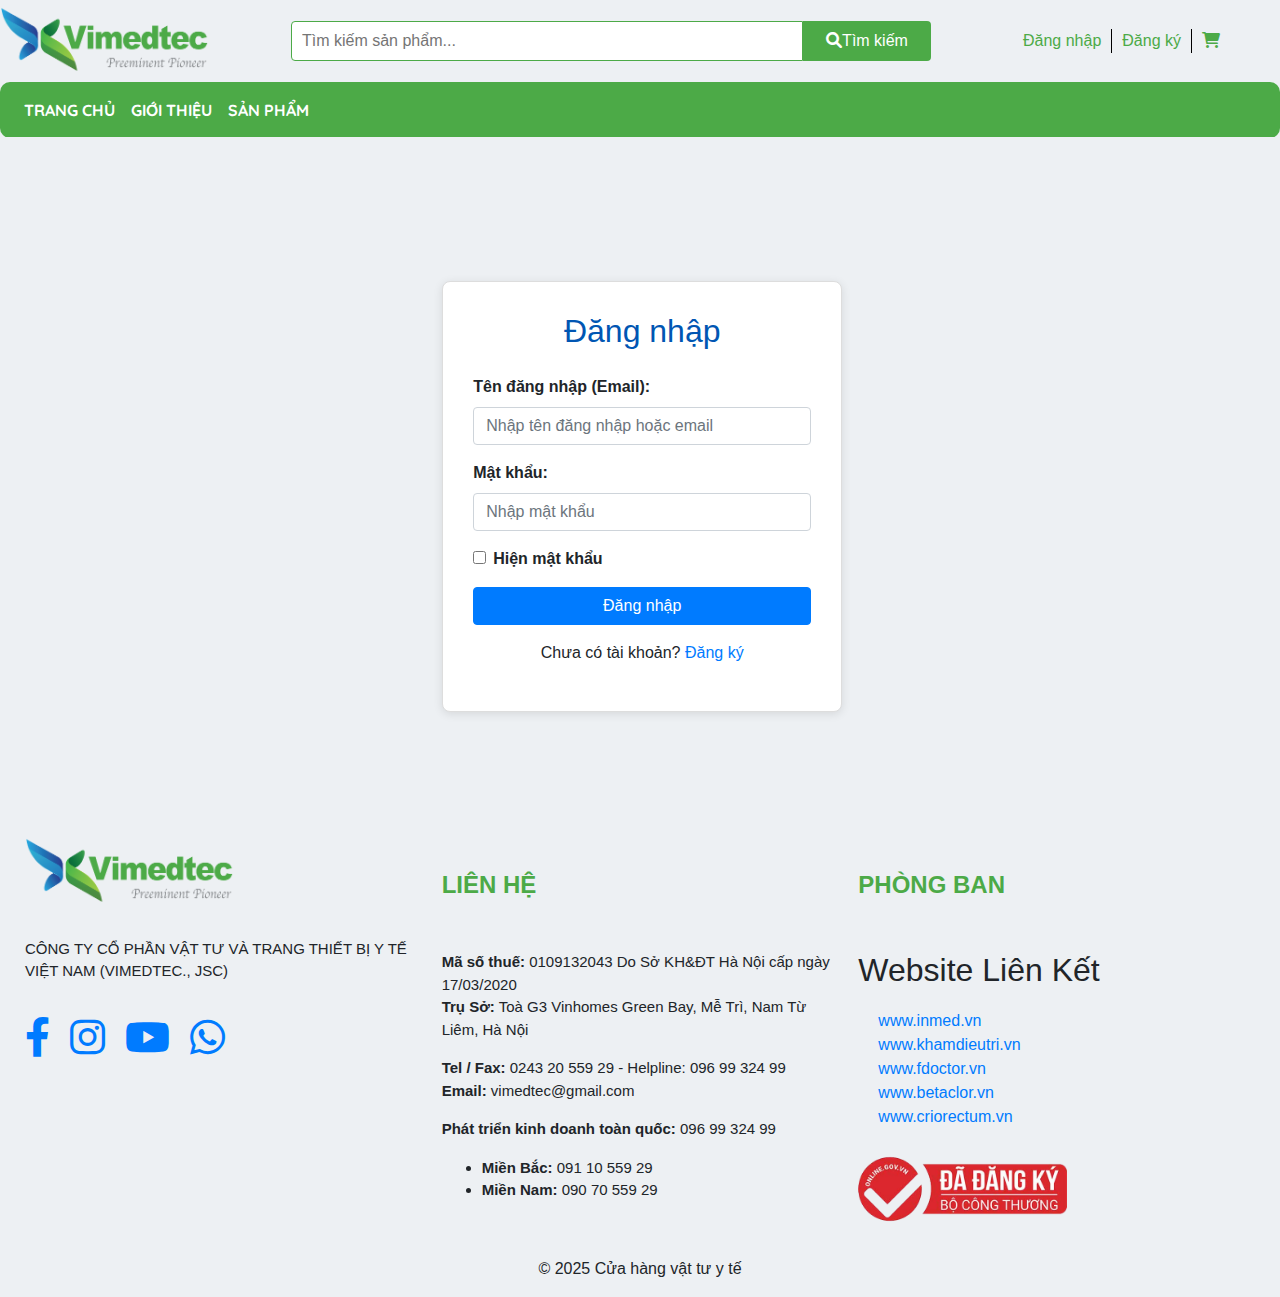
<file: html/login/index.html>
<!DOCTYPE html>
<html lang="en">

<head>
   
  <meta charset="UTF-8">
   
  <meta name="viewport" content="width=device-width, initial-scale=1.0">
    <title>Đăng nhập - Vật tư y tế</title>
   
  <link rel="icon" href="../../img/vccc_1.png" type="image/png">
   
  <meta name="description" content="Trang chủ của Vật tư y tế - Cung cấp các sản phẩm y tế chất lượng cao.">
   
  <link href="https://fonts.googleapis.com/css2?family=Quicksand:wght@300&display=swap" rel="stylesheet">
   
  <link href="https://fonts.googleapis.com/css2?family=BeVietnam:wght@300&display=swap" rel="stylesheet">
   
  <link rel="stylesheet" href="https://stackpath.bootstrapcdn.com/bootstrap/4.5.2/css/bootstrap.min.css">
   
  <link rel="stylesheet" href="../../css/style.css">
  <link rel="stylesheet" href="../../css/style_login.css">
     
  <link rel="stylesheet" href="https://cdnjs.cloudflare.com/ajax/libs/font-awesome/5.15.1/css/all.min.css">
     
  <link rel="stylesheet" href="https://cdnjs.cloudflare.com/ajax/libs/font-awesome/6.0.0-beta3/css/all.min.css">
        
  <script src="https://code.jquery.com/jquery-3.5.1.min.js"></script>
     
  <script src="https://stackpath.bootstrapcdn.com/bootstrap/4.5.2/js/bootstrap.min.js"></script>
  <script src="../../js/auth.js"></script>
  <script src="../../js/login.js"></script>

</head>

<body>
  <header>
    <div class="header_1">
        <div class="logo">
            <img src="../../img/vccc_1.png" alt="logo" class="img-fluid">
        </div>
        <div class="input_search">
            <form class="form-inline my-2 my-lg-0">
                <input class="input-s" type="search" placeholder="Tìm kiếm sản phẩm..." aria-label="Search">
                <button class="btn btn-outline-success my-2 my-sm-0" type="submit"><i class="fas fa-search"></i>Tìm
                    kiếm</button>
            </form>
        </div>
        <div class="user_actions">
            <ul class="nav justify-content-end">
                <li class="nav-item" id="login-link"> <a class="nav-link active" href="../login/index.html">Đăng nhập</a>
                </li>
                <li class="nav-item" id="register-link"> <a class="nav-link" href="../register/index.html">Đăng ký</a>
                </li>
                <li class="nav-item" id="logout-link" style="display: none;">
                    <a class="nav-link" href="#">Đăng xuất</a>
                </li>
                <li class="nav-item">
                    <a class="nav-link icon-cart" href="../cart/index.html"><i class="fa-solid fa-cart-shopping"></i></a>
                </li>
            </ul>
        </div>
    </div>
    <nav class="navbar navbar-expand-lg navbar-light bg ">
        <button class="navbar-toggler" type="button" data-toggle="collapse" data-target="#navbarNav"
            aria-controls="navbarNav" aria-expanded="false" aria-label="Toggle navigation">
            <span class="navbar-toggler-icon"></span>
        </button>
        <div class="collapse navbar-collapse" id="navbarNav">
            <ul class="navbar-nav">
                <li class="nav-item active ">
                    <a class="nav-link" href="../home/index.html">TRANG CHỦ</a>
                </li>
                <li class="nav-item active">
                    <a class="nav-link" href="../introduce/index.html">GIỚI THIỆU</a>
                </li>
                <li class="nav-item active">
                    <a class="nav-link" href="../products/index.html">SẢN PHẨM</a>
                </li>
            </ul>
        </div>
    </nav>
       
  </header>

  <div class="container-fluid">

      <div class="row justify-content-center align-items-center ">
       <div class="container mt-5" style="max-width: 500px;">
        <div class="login-container">
          <h2 class="mb-4 text-center">Đăng nhập</h2>
          <form id="loginForm">
            <div class="form-group">
              <label for="email">Tên đăng nhập (Email):</label>
              <input type="text" class="form-control" id="email" placeholder="Nhập tên đăng nhập hoặc email" required
                autocomplete="username">
            </div>
            <div class="form-group">
              <label for="password">Mật khẩu:</label>
              <input type="password" class="form-control" id="password" placeholder="Nhập mật khẩu" required
                autocomplete="current-password">
            </div>
            <div class="form-group form-check">
              <input type="checkbox" class="form-check-input" id="showPassword">
              <label class="form-check-label" for="showPassword">Hiện mật khẩu</label>
            </div>
            <button type="submit" class="btn btn-primary btn-block">Đăng nhập</button>
          </form>
          <div id="login-message" class="alert" style="display: none;"></div>
          <p class="mt-3 text-center">Chưa có tài khoản? <a href="register.html">Đăng ký</a></p>
        </div>
                 
      </div>
    </div>

    <footer class="footer__TT">
      <div class="footer__1">
          <div class="footer__logo">
              <img src="../../img/vccc_1.png" alt="logo">
          </div>
          <p>CÔNG TY CỔ PHẦN VẬT TƯ VÀ TRANG THIẾT BỊ Y TẾ VIỆT NAM (VIMEDTEC., JSC)</p>
          <div class="icons">
              <a href="#" target="_blank"><i class="fab fa-facebook-f"></i></a>
              <a href="#" target="_blank"><i class="fab fa-instagram"></i></a>
              <a href="#" target="_blank"><i class="fab fa-youtube"></i></a>
              <a href="#" target="_blank"><i class="fab fa-whatsapp"></i></a>
          </div>
      </div>
      <div class="footer__2">
          <div class="footer__h1">
              <h1>LIÊN HỆ</h1>
          </div>
          <p><strong>Mã số thuế:</strong> 0109132043 Do Sở KH&ĐT Hà Nội cấp ngày 17/03/2020 <br>
              <strong>Trụ Sở:</strong> Toà G3 Vinhomes Green Bay, Mễ Trì, Nam Từ Liêm, Hà Nội
          </p>
          <p><strong>Tel / Fax:</strong> 0243 20 559 29 - Helpline: 096 99 324 99<br>
              <strong>Email:</strong> vimedtec@gmail.com
          </p>
          <p><strong>Phát triển kinh doanh toàn quốc:</strong> 096 99 324 99</p>
          <ul>
              <li><strong>Miền Bắc:</strong> 091 10 559 29</li>
              <li><strong>Miền Nam:</strong> 090 70 559 29 </li>
          </ul>
      </div>
      <div class="footer__3">
          <div class="footer__h1">
              <h1>phòng ban</h1>
          </div>

          <h2>Website Liên Kết</h2>
          <div class="link_lk">
              <a href="#">www.inmed.vn </a><br>
              <a href="#">www.khamdieutri.vn</a><br>
              <a href="#">www.fdoctor.vn</a><br>
              <a href="#">www.betaclor.vn</a><br>
              <a href="#">www.criorectum.vn</a>
          </div>
          <img src="../../img/Pictures/dadangkybocongthuong.png" alt="logo">
      </div>
  </footer>

  <footer class="footer__copyright bg text-center text-lg-start p-3">
      <div class="text-center">&copy; 2025 Cửa hàng vật tư y tế</div>
  </footer>

  </div>

</body>

</html>
</file>
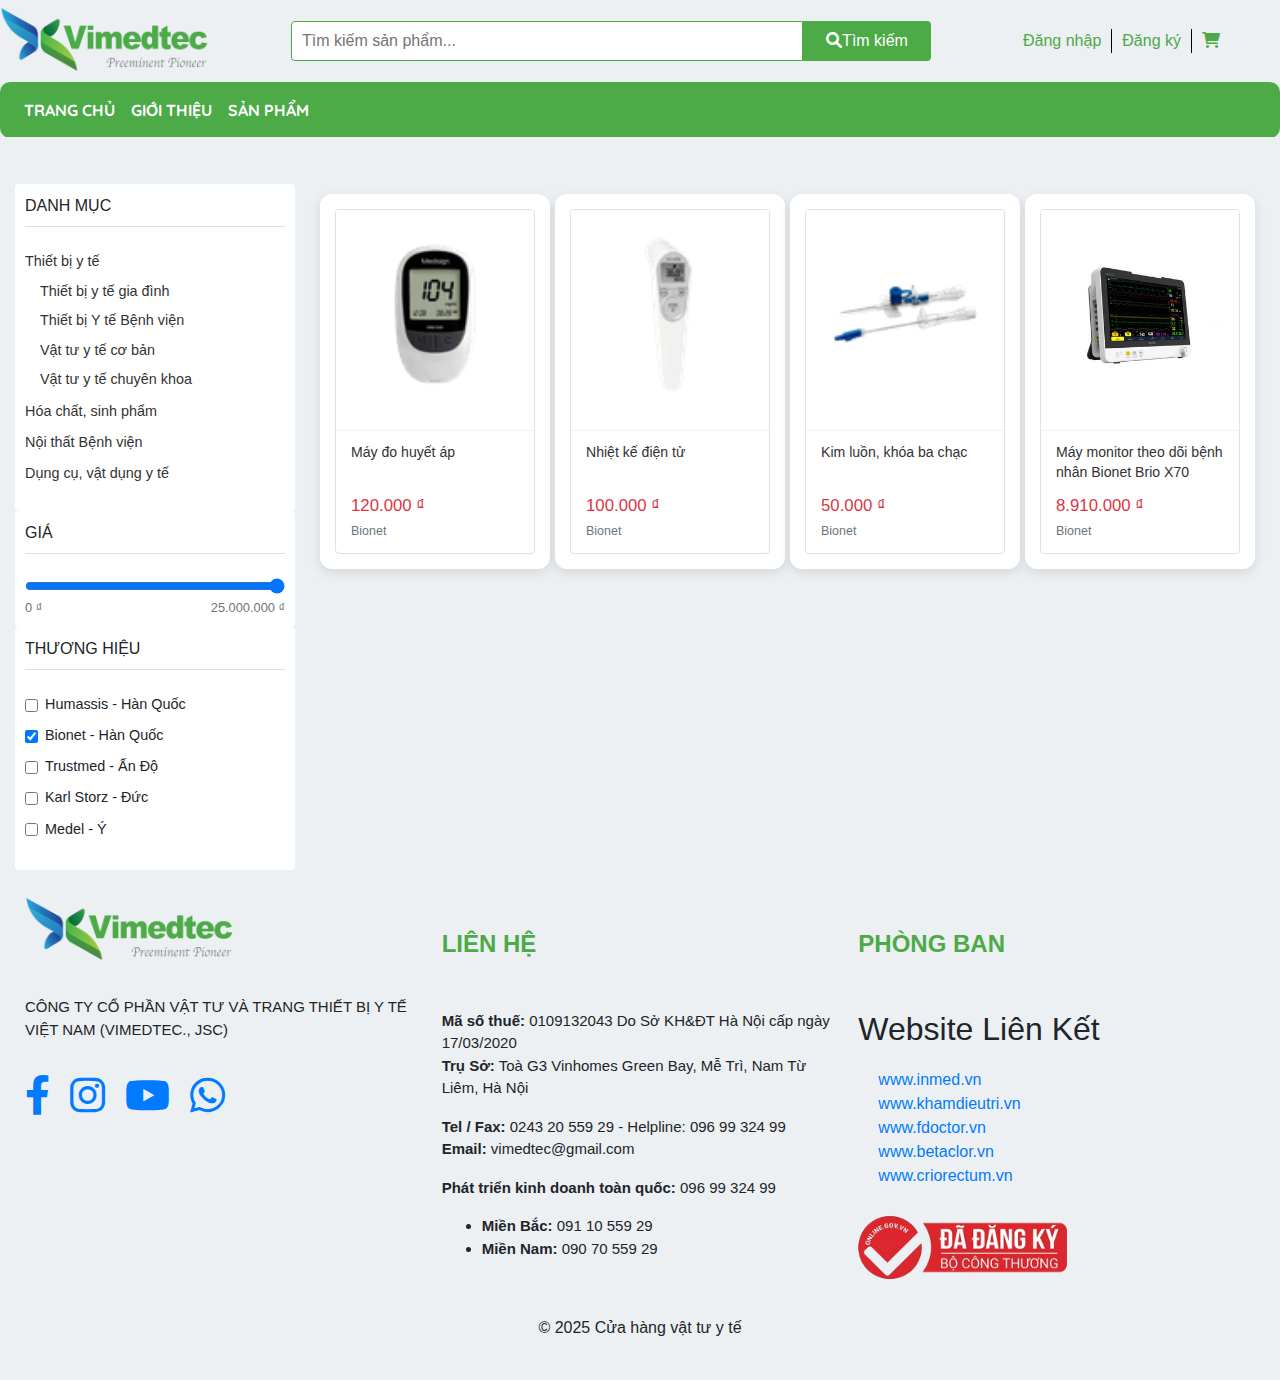
<file: html/products/index.html>
<!DOCTYPE html>
<html lang="en">

<head>
    <meta charset="UTF-8">
    <meta name="viewport" content="width=device-width, initial-scale=1.0">
    <title>Sản phẩm - Vật tư y tế</title>
    <link rel="icon" href="../../img/vccc_1.png" type="image/png">
    <meta name="description" content="Trang chủ của Vật tư y tế - Cung cấp các sản phẩm y tế chất lượng cao.">
    <link href="https://fonts.googleapis.com/css2?family=Quicksand:wght@300&display=swap" rel="stylesheet">
    <link href="https://fonts.googleapis.com/css2?family=BeVietnam:wght@300&display=swap" rel="stylesheet">
    <link rel="stylesheet" href="https://stackpath.bootstrapcdn.com/bootstrap/4.5.2/css/bootstrap.min.css">
    <link rel="stylesheet" href="../../css/style.css">
    <link rel="stylesheet" href="../../css/style_index.css">
    <link rel="stylesheet" href="../../css/style_products.css">
    <link rel="stylesheet" href="https://cdnjs.cloudflare.com/ajax/libs/font-awesome/5.15.1/css/all.min.css">
    <link rel="stylesheet" href="https://cdnjs.cloudflare.com/ajax/libs/font-awesome/6.0.0-beta3/css/all.min.css">
    <!-- Scripts -->
    <script src="https://code.jquery.com/jquery-3.5.1.min.js"></script>
    <script src="https://stackpath.bootstrapcdn.com/bootstrap/4.5.2/js/bootstrap.min.js"></script>

    <script src="../../js/data.js"></script>
    <script src="../../js/products.js"></script>
    <script src="../../js/auth.js"></script>

</head>

<body>
    <header>
        <div class="header_1">
            <div class="logo">
                <img src="../../img/vccc_1.png" alt="logo" class="img-fluid">
            </div>
            <div class="input_search">
                <form class="form-inline my-2 my-lg-0">
                    <input class="input-s" type="search" placeholder="Tìm kiếm sản phẩm..." aria-label="Search">
                    <button class="btn btn-outline-success my-2 my-sm-0" type="submit"><i class="fas fa-search"></i>Tìm
                        kiếm</button>
                </form>
            </div>
            <div class="user_actions">
                <ul class="nav justify-content-end">
                    <li class="nav-item" id="login-link"> <a class="nav-link active" href="../login/index.html">Đăng nhập</a>
                    </li>
                    <li class="nav-item" id="register-link"> <a class="nav-link" href="../register/index.html">Đăng ký</a>
                    </li>
                    <li class="nav-item" id="logout-link" style="display: none;">
                        <a class="nav-link" href="#">Đăng xuất</a>
                    </li>
                    <li class="nav-item">
                        <a class="nav-link icon-cart" href="../cart/index.html"><i class="fa-solid fa-cart-shopping"></i></a>
                    </li>
                </ul>
            </div>
        </div>
        <nav class="navbar navbar-expand-lg navbar-light bg ">
            <button class="navbar-toggler" type="button" data-toggle="collapse" data-target="#navbarNav"
                aria-controls="navbarNav" aria-expanded="false" aria-label="Toggle navigation">
                <span class="navbar-toggler-icon"></span>
            </button>
            <div class="collapse navbar-collapse" id="navbarNav">
                <ul class="navbar-nav">
                    <li class="nav-item active ">
                        <a class="nav-link" href="../home/index.html">TRANG CHỦ</a>
                    </li>
                    <li class="nav-item active">
                        <a class="nav-link" href="../introduce/index.html">GIỚI THIỆU</a>
                    </li>
                    <li class="nav-item active">
                        <a class="nav-link" href="../products/index.html">SẢN PHẨM</a>
                    </li>
                </ul>
            </div>
        </nav>
           
    </header>
    <div class="container-fluid bg py-4">
        <div class="row">

            <aside class="col-lg-3 filter-sidebar">
                <!-- Danh mục -->
                <div class="card">
                    <div class="card-header">DANH MỤC</div>
                    <div class="card-body p-0">
                        <ul class="category-list mt-2">
                            <li>
                                <a href="#" class="category-toggle">Thiết bị y tế</a> <span class="count"></span>
                                <ul class="category-list sub-category" style="display: block;">
                                    <li><a href="#">Thiết bị y tế gia đình</a> <span class="count"></span></li>
                                    <li><a href="#">Thiết bị Y tế Bệnh viện</a> <span class="count"></span></li>
                                    <li><a href="#">Vật tư y tế cơ bản</a> <span class="count"></span></li>
                                    <li><a href="#">Vật tư y tế chuyên khoa</a> <span class="count"></span></li>
                                </ul>
                            </li>
                            <li><a href="#">Hóa chất, sinh phẩm</a> <span class="count"></span></li>
                            <li><a href="#">Nội thất Bệnh viện</a> <span class="count"></span></li>
                            <li><a href="#">Dụng cụ, vật dụng y tế</a> <span class="count"></span></li>
                        </ul>
                    </div>
                </div>

                <!-- Giá -->
                <div class="card">
                    <div class="card-header">GIÁ</div>
                    <div class="card-body p-0 pt-2">
                        <input type="range" class="form-control-range" id="priceRange" name="priceRange" min="0"
                            max="25000000" step="50000" value="2500000000">
                        <div class="d-flex justify-content-between mt-1 price-filter-label">
                            <span>0 ₫</span>
                            <span id="price-range-value">2,500,000,000 ₫</span>
                        </div>
                    </div>
                </div>

                <!-- Thương hiệu -->
                <div class="card">
                    <div class="card-header">THƯƠNG HIỆU</div>
                    <div class="card-body p-0 pt-2">
                        <ul class="brand-list">
                            <li>
                                <div class="form-check">
                                    <input class="form-check-input" type="checkbox" value="" id="brand1">
                                    <label class="form-check-label" for="brand1">Humassis - Hàn Quốc</label>
                                </div>
                            </li>
                            <li>
                                <div class="form-check">
                                    <input class="form-check-input" type="checkbox" value="" id="brand2" checked>
                                    <label class="form-check-label" for="brand2">Bionet - Hàn Quốc</label>
                                </div>
                            </li>
                            <li>
                                <div class="form-check">
                                    <input class="form-check-input" type="checkbox" value="" id="brand3">
                                    <label class="form-check-label" for="brand3">Trustmed - Ấn Độ</label>
                                </div>
                            </li>
                            <li>
                                <div class="form-check">
                                    <input class="form-check-input" type="checkbox" value="" id="brand4">
                                    <label class="form-check-label" for="brand4">Karl Storz - Đức</label>
                                </div>
                            </li>
                            <li>
                                <div class="form-check">
                                    <input class="form-check-input" type="checkbox" value="" id="brand5">
                                    <label class="form-check-label" for="brand5">Medel - Ý</label>
                                </div>
                            </li>
                            <li>
                                <div class="form-check">
                                    <input class="form-check-input" type="checkbox" value="" id="brand6">
                                    <label class="form-check-label" for="brand6">Hitec - Trung Quốc</label>
                                </div>
                            </li>
                        </ul>
                    </div>
                </div>
            </aside>


            <main class="col-lg-9">

                <!-- Product List -->
                <div class="row" id="product-list-container">

                    <!-- Sản phẩm sẽ được render ở đây -->

                </div>
            </main>
        </div>


        <!-- Footer -->
        <footer class="footer__TT">
            <div class="footer__1">
                <div class="footer__logo">
                    <img src="../../img/vccc_1.png" alt="logo">
                </div>
                <p>CÔNG TY CỔ PHẦN VẬT TƯ VÀ TRANG THIẾT BỊ Y TẾ VIỆT NAM (VIMEDTEC., JSC)</p>
                <div class="icons">
                    <a href="#" target="_blank"><i class="fab fa-facebook-f"></i></a>
                    <a href="#" target="_blank"><i class="fab fa-instagram"></i></a>
                    <a href="#" target="_blank"><i class="fab fa-youtube"></i></a>
                    <a href="#" target="_blank"><i class="fab fa-whatsapp"></i></a>
                </div>
            </div>
            <div class="footer__2">
                <div class="footer__h1">
                    <h1>LIÊN HỆ</h1>
                </div>
                <p><strong>Mã số thuế:</strong> 0109132043 Do Sở KH&ĐT Hà Nội cấp ngày 17/03/2020 <br>
                    <strong>Trụ Sở:</strong> Toà G3 Vinhomes Green Bay, Mễ Trì, Nam Từ Liêm, Hà Nội
                </p>
                <p><strong>Tel / Fax:</strong> 0243 20 559 29 - Helpline: 096 99 324 99<br>
                    <strong>Email:</strong> vimedtec@gmail.com
                </p>
                <p><strong>Phát triển kinh doanh toàn quốc:</strong> 096 99 324 99</p>
                <ul>
                    <li><strong>Miền Bắc:</strong> 091 10 559 29</li>
                    <li><strong>Miền Nam:</strong> 090 70 559 29 </li>
                </ul>
            </div>
            <div class="footer__3">
                <div class="footer__h1">
                    <h1>phòng ban</h1>
                </div>

                <h2>Website Liên Kết</h2>
                <div class="link_lk">
                    <a href="#">www.inmed.vn </a><br>
                    <a href="#">www.khamdieutri.vn</a><br>
                    <a href="#">www.fdoctor.vn</a><br>
                    <a href="#">www.betaclor.vn</a><br>
                    <a href="#">www.criorectum.vn</a>
                </div>
                <img src="../../img/Pictures/dadangkybocongthuong.png" alt="logo">
            </div>
        </footer>

        <footer class="footer__copyright bg text-center text-lg-start p-3">
            <div class="text-center">&copy; 2025 Cửa hàng vật tư y tế</div>
        </footer>
    </div>
</body>

</html>
</file>
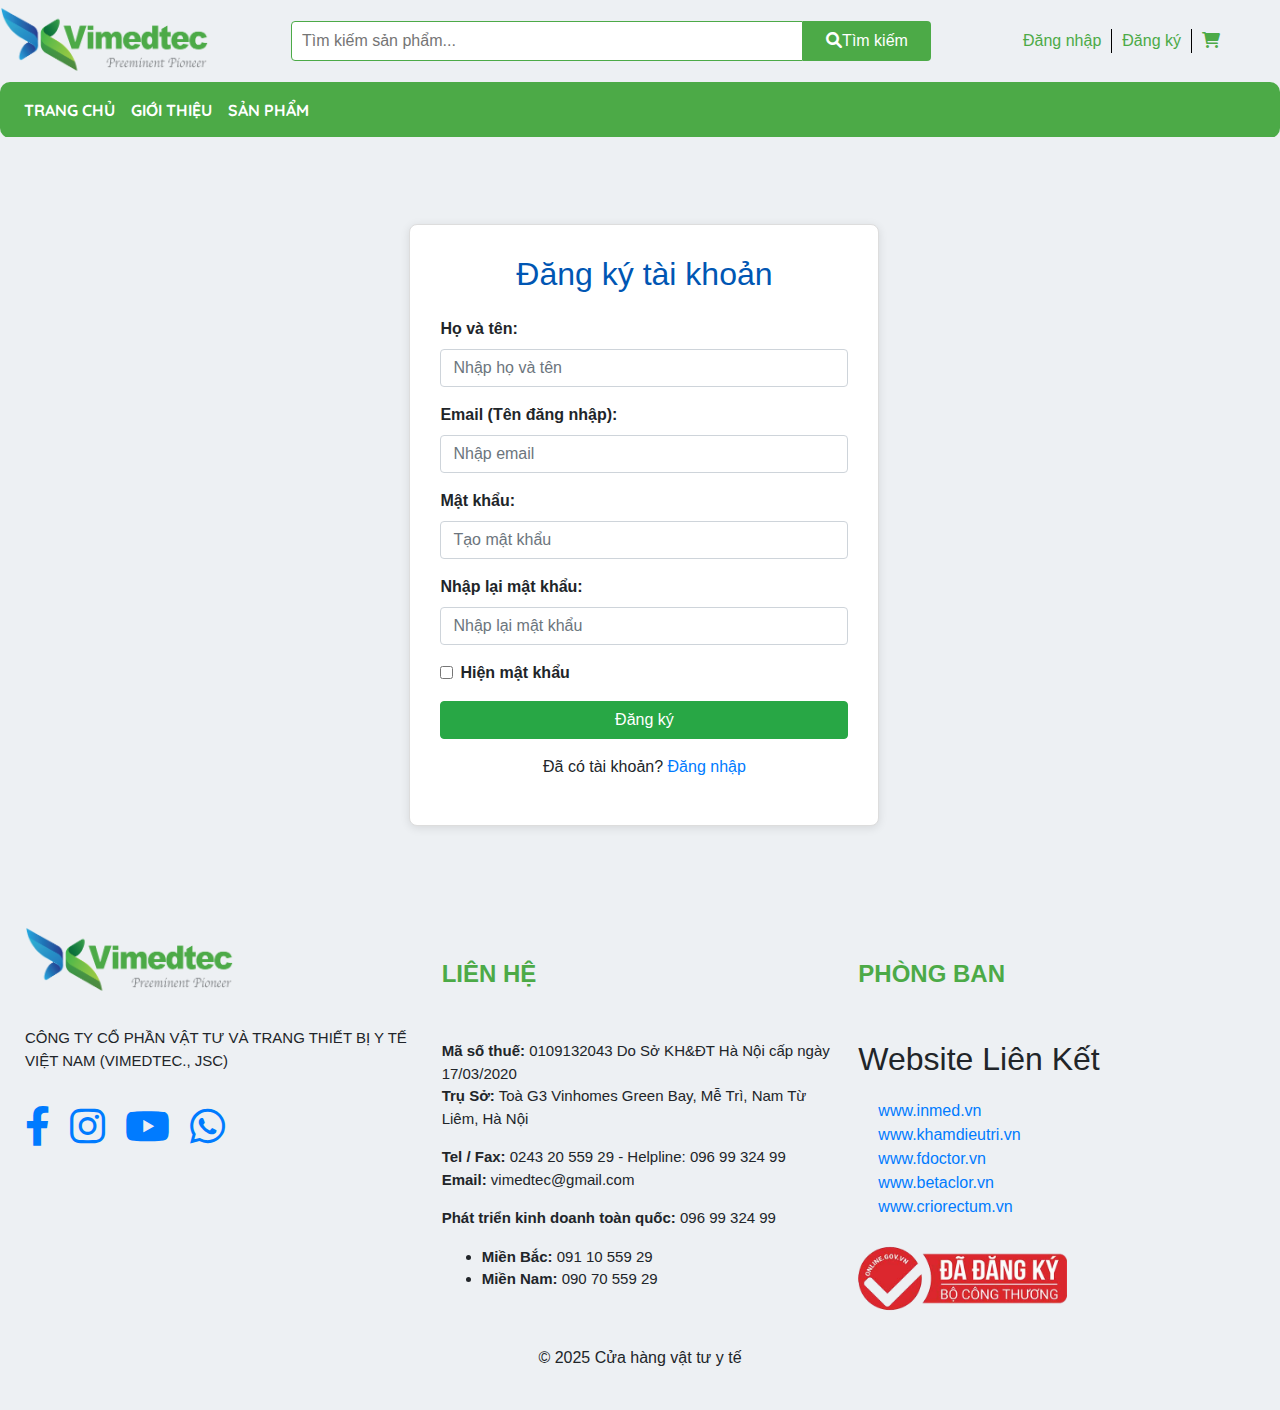
<file: html/register/index.html>
<!DOCTYPE html>
<html lang="en">

<head>
   
  <meta charset="UTF-8">
   
  <meta name="viewport" content="width=device-width, initial-scale=1.0">
    <title>Đăng ký - Vật tư y tế</title>
   
  <link rel="icon" href="../../img/vccc_1.png" type="image/png">
   
  <meta name="description" content="Trang chủ của Vật tư y tế - Cung cấp các sản phẩm y tế chất lượng cao.">
   
  <link href="https://fonts.googleapis.com/css2?family=Quicksand:wght@300&display=swap" rel="stylesheet">
   
  <link href="https://fonts.googleapis.com/css2?family=BeVietnam:wght@300&display=swap" rel="stylesheet">
   
  <link rel="stylesheet" href="https://stackpath.bootstrapcdn.com/bootstrap/4.5.2/css/bootstrap.min.css">
   
  <link rel="stylesheet" href="../../css/style.css">
  <link rel="stylesheet" href="../../css/style_register.css">
     
  <link rel="stylesheet" href="https://cdnjs.cloudflare.com/ajax/libs/font-awesome/5.15.1/css/all.min.css">
     
  <link rel="stylesheet" href="https://cdnjs.cloudflare.com/ajax/libs/font-awesome/6.0.0-beta3/css/all.min.css">
        
  <script src="https://code.jquery.com/jquery-3.5.1.min.js"></script>
     
  <script src="https://stackpath.bootstrapcdn.com/bootstrap/4.5.2/js/bootstrap.min.js"></script>
  <script src="../../js/auth.js"></script>
  <script src="../../js/register.js"></script>

   
</head>

<body>
  <header>
    <div class="header_1">
        <div class="logo">
            <img src="../../img/vccc_1.png" alt="logo" class="img-fluid">
        </div>
        <div class="input_search">
            <form class="form-inline my-2 my-lg-0">
                <input class="input-s" type="search" placeholder="Tìm kiếm sản phẩm..." aria-label="Search">
                <button class="btn btn-outline-success my-2 my-sm-0" type="submit"><i class="fas fa-search"></i>Tìm
                    kiếm</button>
            </form>
        </div>
        <div class="user_actions">
            <ul class="nav justify-content-end">
                <li class="nav-item" id="login-link"> <a class="nav-link active" href="../login/index.html">Đăng nhập</a>
                </li>
                <li class="nav-item" id="register-link"> <a class="nav-link" href="../register/index.html">Đăng ký</a>
                </li>
                <li class="nav-item" id="logout-link" style="display: none;">
                    <a class="nav-link" href="#">Đăng xuất</a>
                </li>
                <li class="nav-item">
                    <a class="nav-link icon-cart" href="../cart/index.html"><i class="fa-solid fa-cart-shopping"></i></a>
                </li>
            </ul>
        </div>
    </div>
    <nav class="navbar navbar-expand-lg navbar-light bg ">
        <button class="navbar-toggler" type="button" data-toggle="collapse" data-target="#navbarNav"
            aria-controls="navbarNav" aria-expanded="false" aria-label="Toggle navigation">
            <span class="navbar-toggler-icon"></span>
        </button>
        <div class="collapse navbar-collapse" id="navbarNav">
            <ul class="navbar-nav">
                <li class="nav-item active ">
                    <a class="nav-link" href="../home/index.html">TRANG CHỦ</a>
                </li>
                <li class="nav-item active">
                    <a class="nav-link" href="../introduce/index.html">GIỚI THIỆU</a>
                </li>
                <li class="nav-item active">
                    <a class="nav-link" href="../products/index.html">SẢN PHẨM</a>
                </li>
            </ul>
        </div>
    </nav>
       
</header>

    <div class="container-fluid">

        <div class="row justify-content-center align-items-center">
          <div class="container mt-3" style="max-width: 500px;">
        <div class="register-container">
          <h2 class="mb-4 text-center">Đăng ký tài khoản</h2>
          <form id="registrationForm">
            <div class="form-group">
              <label for="fullname">Họ và tên:</label>
              <input type="text" class="form-control" id="fullname" placeholder="Nhập họ và tên" required
                autocomplete="name">
            </div>
            <div class="form-group">
              <label for="email">Email (Tên đăng nhập):</label>
              <input type="email" class="form-control" id="email" placeholder="Nhập email" required
                autocomplete="email">
            </div>
            <div class="form-group">
              <label for="password">Mật khẩu:</label>
              <input type="password" class="form-control" id="password" placeholder="Tạo mật khẩu" required
                autocomplete="new-password">
            </div>
            <div class="form-group">
              <label for="confirm-password">Nhập lại mật khẩu:</label>
              <input type="password" class="form-control" id="confirm-password" placeholder="Nhập lại mật khẩu" required
                autocomplete="new-password">
            </div>
            <div class="form-group form-check">
              <input type="checkbox" class="form-check-input" id="showPassword">
              <label class="form-check-label" for="showPassword">Hiện mật khẩu</label>
            </div>
            <button type="submit" class="btn btn-success btn-block">Đăng ký</button>
            <p class="mt-3 text-center">Đã có tài khoản? <a href="login.html">Đăng nhập</a></p>
          </form>
          <div id="registration-message" class="alert" style="display: none;"></div>
        </div>
           
      </div>
        </div>

      <footer class="footer__TT">
        <div class="footer__1">
            <div class="footer__logo">
                <img src="../../img/vccc_1.png" alt="logo">
            </div>
            <p>CÔNG TY CỔ PHẦN VẬT TƯ VÀ TRANG THIẾT BỊ Y TẾ VIỆT NAM (VIMEDTEC., JSC)</p>
            <div class="icons">
                <a href="#" target="_blank"><i class="fab fa-facebook-f"></i></a>
                <a href="#" target="_blank"><i class="fab fa-instagram"></i></a>
                <a href="#" target="_blank"><i class="fab fa-youtube"></i></a>
                <a href="#" target="_blank"><i class="fab fa-whatsapp"></i></a>
            </div>
        </div>
        <div class="footer__2">
            <div class="footer__h1">
                <h1>LIÊN HỆ</h1>
            </div>
            <p><strong>Mã số thuế:</strong> 0109132043 Do Sở KH&ĐT Hà Nội cấp ngày 17/03/2020 <br>
                <strong>Trụ Sở:</strong> Toà G3 Vinhomes Green Bay, Mễ Trì, Nam Từ Liêm, Hà Nội
            </p>
            <p><strong>Tel / Fax:</strong> 0243 20 559 29 - Helpline: 096 99 324 99<br>
                <strong>Email:</strong> vimedtec@gmail.com
            </p>
            <p><strong>Phát triển kinh doanh toàn quốc:</strong> 096 99 324 99</p>
            <ul>
                <li><strong>Miền Bắc:</strong> 091 10 559 29</li>
                <li><strong>Miền Nam:</strong> 090 70 559 29 </li>
            </ul>
        </div>
        <div class="footer__3">
            <div class="footer__h1">
                <h1>phòng ban</h1>
            </div>

            <h2>Website Liên Kết</h2>
            <div class="link_lk">
                <a href="#">www.inmed.vn </a><br>
                <a href="#">www.khamdieutri.vn</a><br>
                <a href="#">www.fdoctor.vn</a><br>
                <a href="#">www.betaclor.vn</a><br>
                <a href="#">www.criorectum.vn</a>
            </div>
            <img src="../../img/Pictures/dadangkybocongthuong.png" alt="logo">
        </div>
    </footer>

    <footer class="footer__copyright bg text-center text-lg-start p-3">
        <div class="text-center">&copy; 2025 Cửa hàng vật tư y tế</div>
    </footer>
      </div>

</body>

</html>
</file>
<file: css/style.css>
body {
    margin: 0 auto;
    padding: 0px;
    box-sizing: border-box;
    font-family: 'Be Vietnam Pro', sans-serif;
    background-color: #EDF0F3;

}
.container-fluid {
    max-width: 1250px;
    margin-top: 160px;
    padding: 0px;
}

header {
    margin: 0px;
    width: 100%;
    overflow: hidden;
    display: flex;
    flex-direction: column;
    background-color: #EDF0F3;
    position: fixed;
    z-index: 1000;
    top: 0;
    height: 137px;
}
.header_1{
    width: 100%;
    text-align: center;
    display: flex;
    justify-content: space-between;
    flex-wrap: wrap;
    
}

img {
    width: 209px;
}
/* SEARCH */
.input_search {
    width: 50%;
    display: flex;
    flex-wrap: nowrap;

}

.form-inline {
    width: 100%;
    display: flex;
    flex-wrap: nowrap;
}
.form-inline input[type="search"] {
    width: 80%;
    height: 40px;
    padding: 10px;
    border: 1px solid #4caa47;
    border-radius: 0px;
    border-top-left-radius: 4px;
    border-bottom-left-radius: 4px;
}
input[type="search"]:focus {
    outline: none;
    border: 1px solid #2581c1;
}
input[type="search"]:hover {
    border: 1px solid #2581c1;
}
.form-inline button[type="submit"] {
    width: 20%;
    height: 40px;
    background-color: #4CAA47;
    color: white;
    border: none;
    border-radius: 0px;
    border-top-right-radius: 4px;
    border-bottom-right-radius: 4px;
    cursor: pointer;
}
button[type="submit"]:hover {
    background-color: #7eed78;
}
/* DK-DN-GH */
.user_actions {
    display: flex;
    justify-content: space-between;
    align-items: center;
    margin-right: 50px;
}

.user_actions a {
    text-decoration: none;
    color: #4caa47;
    padding: 0px;
    padding-right: 10px;
    padding-left: 10px;
    border-right:1px solid #000000;
    font-size: 16px;

}
.icon-cart:last-child {
    border-right: none;

}
.user_actions a:hover {
    color: #7eed78;
}
/* MENU */
.navbar{
    background-color: #4CAA47 !important;
    border-radius: 10PX !important;
}
.navbar a{
    font-size: 16px;
    color: #ffffff !important;
    font-family: 'Quicksand', sans-serif;
    font-weight: bold;
    

}
.navbar a:hover{
    color: #7eed78 !important;
}

/*=========================footer=========================*/
.footer__TT {

    margin-bottom: 0px;
    margin-top: 10px;
    padding: 10px;
    height: 420px;
    display: flex;
    justify-content: space-between;
    align-items: center;
    gap: 20px;
    border-radius: 10px 10px 0px 0px;
    background-color: #EDF0F3;

}
.footer__1, .footer__2, .footer__3{
    width: 100%;
    height: 100%;
    /* background-color: aqua; */
}
.footer__h1 h1{
    height: 100px;
    padding-top: 30px;
    margin: 10px 0px 10px 0px;
    font-size: 24px !important;
    color: #4CAA47;
    font-weight: bold;
    text-transform: uppercase;

}
.footer__1 p{
    margin: 25px 0px 25px 0px;
    font-size: 15px;

}
.icons{
    display: flex;
    justify-content: start;
    align-items: center;
    gap: 20px;
    font-size: 40px;
}
.footer__2{
  font-size: 15px;
}
.link_lk{
    text-decoration: none;
    margin: 20px;
}

.footer__copyright{
    background-color: #EDF0F3;
    border-radius: 0px 0px 10px 10px;
  }
</file>
<file: css/style_index.css>
/*=========================ẢNH GIỚI THIỆU=========================*/
.carousel-section {
    /* padding: 10px; */
    display: flex;
    justify-content: space-between;
    align-items: center;
    flex-wrap: wrap; /* Cho phép các phần tử xuống dòng nếu không đủ không gian */
    /* background-color: #bebebe; */
    border-radius: 10px;
  }
  /* ẢNH LỚN */
  .carousel-wrapper {
    width: 60%;
    border-radius: 10px;
    overflow: hidden;
  }

  .carousel-img {
    width: 100%;
    height: 400px;
    border-radius: 10px;
  }
  /*ẢNH NHỎ*/
  .thumbnail-sidebar {
    width: 35%;
    display: grid;
    grid-template-columns: repeat(2, 1fr); /* 2 cột */
    gap: 10px; /* Khoảng cách giữa các hình ảnh */
  }
  .img-sidebar {
    width: 100%;
    overflow: hidden;
    border-radius: 6px;
  }
  .thumbnail-img {
    width: 100%;
    max-width: 250px;
    height: 195px;
    border-radius: 10px;
    cursor: pointer;
    transition: transform 0.3s;
  }
  
  .thumbnail-img:hover {
    transform: scale(1.05);

  }

 /*=========================DANH MỤC SẢN PHẨM=========================*/
h1 {
  margin: 10px 0px 10px 0px;
    font-size: 24px;
    color: #4CAA47;
    font-weight: bold;
    text-transform: uppercase;
  }
 .product-category  {
    padding: 10px;
    display: flex;
    flex-wrap: wrap; /* Đảm bảo các sản phẩm xuống dòng nếu không đủ không gian */
    gap: 33px; /* Khoảng cách giữa các sản phẩm */
    background-color: #f2f2f2;
    border-radius: 10px;
}

  .category-item {
    padding: 0 auto; /* Căn giữa */
    display: flex; /* Sử dụng Flexbox */
    flex-direction: column; /* Sắp xếp nội dung theo cột */
    justify-content: space-between; 
    align-items: center; /* Căn giữa theo chiều ngang */
    width: 177px ;
    height: 160px;
    overflow: hidden;
    text-align: center;
    border: 1px solid #f2f2f2;
    border-radius: 10px;
    box-shadow: 0 4px 6px rgba(0, 0, 0, 0.1);
    transition: transform 0.3s, box-shadow 0.3s;
    background-color: #fff;
}

.category-item img {
    width: 130px;
    height: 100px; 
    border-radius: 8px;
}

.category-item p {
    font-size: 16px;
    font-weight: bold;
    margin: 10px;
}

.category-item:hover {
    transform: scale(1.05);
    box-shadow: 0 6px 10px rgba(0, 0, 0, 0.15);
    color: #4CAA47; /* Đổi màu chữ khi hover */
}
.section__3{
  position: relative;
  overflow: hidden;
  width: 100%;
}

.section__3>.carousel-wrapper{
  width: 95%;
  max-width: 1800px ;
  margin: 0 auto;
  padding: 0px;
  background-color: #127ebd5c;
}

/*=========================BÁN CHẠY=========================*/

.product-featured{
  padding: 10px;
  gap: 20px;
  display: flex;
  overflow-x: scroll;
  background-color: #f2f2f2;
  border-radius: 10px;
  user-select: none; 
  scrollbar-width:none; 
  cursor: grab; /* Con trỏ khi hover */
  scrollbar-color: #f2f2f2 transparent; /* Màu thanh cuộn và nền */
  scrollbar-width: thin; /* Độ dày thanh cuộn */




}
.product-featured::-webkit-scrollbar {
  display: none; /* Ẩn thanh cuộn ngang trên Chrome, Safari */
}
.product-item {
  position: relative;
  display: flex; /* Sử dụng Flexbox */
  flex-direction: column; /* Sắp xếp nội dung theo cột */
  width: 230px ; /* Chiều rộng của từng sản phẩm */
  padding: 15px;
  background-color: #fff;
  border-radius: 12px;
  box-shadow: 0 4px 12px rgba(0, 0, 0, 0.1);
  text-align: center;
  transition: transform 0.3s ease, box-shadow 0.3s ease;
  /* overflow: hidden;  */
  margin-top: 10px;
  align-items: center;
  
}

.product-item:hover {
  transform: translateY(-5px);
  /* border: 2px solid #2196f3;  */
  box-shadow: 0 6px 16px rgba(33, 150, 243, 0.3); /* đổ bóng xanh nhẹ */
}

.product-item img {
  width: 200px; /* Chiều rộng của ảnh */
  height: 200px;
  border-radius: 10px;
  margin-bottom: 10px;
  transition: transform 0.3s ease;
}

.product-item:hover img {
  transform: scale(1.05); /* Tăng kích thước ảnh khi hover */
}

.discount-percent {
  position: absolute;
  top: 10px;
  left: 10px;
  background-color: #e53935;
  color: #fff;
  padding: 5px 10px;
  font-weight: bold;
  font-size: 14px;
  border-radius: 5px;
  z-index: 1;
}

.product-item h2 {
  font-size: 16px;
  color: #333;
  margin: 10px 0 5px;
  min-height: 48px; /* Giữ độ cao cố định khi text ngắn */
}

.product-item h3 {
  font-size: 14px;
  margin: 5px 0;
  color: #999;
}

.product-item h3.price {
  color: #e53935;
  font-weight: bold;
  font-size: 16px;
}

.product-item .status {
  width: 70%;
  height: 15px;
  margin-top: 10px;
  background: linear-gradient(to right, #388e3c 20%, #a5d6a7 20%); /* xanh lá dịu - thể hiện tình trạng active */
  color: #fff;
  border-radius: 6px;
  font-size: 12px;
  display: inline-block;
  font-weight: 500;
  box-shadow: 0 2px 6px rgba(0, 0, 0, 0.1);
  transition: background-color 0.3s;
}

.product-item:hover .status {
  background-color: #43a047; /* Đậm hơn khi hover */
}

/*=========================QUẢNG CÁO SP MỚI=========================*/

.section__4{
  margin-top: 10px;
  display: flex;
  gap: 20px;
  justify-content: space-between;
}
.partner-img{
  border-radius: 20px;
}
.section__4 img{
  width: 100%;
}
/*=========================Sản phẩm nổi bật =========================*/
.product-featured-NB{
  padding: 10px;
  gap: 20px;
  display: flex;
  flex-wrap: wrap; /* Đảm bảo các sản phẩm xuống dòng nếu không đủ không gian */
  background-color: #f2f2f2;
  border-radius: 10px;

}
</file>
<file: css/style_cart.css>
/* Keep or modify cart___row style as needed */
.cart___row {
    width: 100%;
    min-height: 400px;
    padding: 20px;
    background-color: #fff;
    margin: 0 auto;
}

.cart___row table {
    margin-top: 20px;
}

.cart___row img {
    border: 1px solid #eee;
    padding: 3px;
}

.cart___row .remove-item {
    cursor: pointer;
}

/* Style for the modal's cart summary list */
#modal-cart-items-summary p {
    margin-bottom: 5px;
    padding-bottom: 5px;
    border-bottom: 1px dashed #eee;
}

#modal-cart-items-summary p:last-child {
    border-bottom: none;
    margin-bottom: 0;
    padding-bottom: 0;
}



/* Style for the history table */
.container {
    margin: 0 auto;
    margin-top: 30px;
    max-width: 100%;
    padding: 0;
}

.row_edit_historyCart {
    margin: 0px;
}

#order-history-container {
    background-color: #f8f9fa;
    /* Light background for history */
    border-top: 1px solid #dee2e6;
}

#order-history-container table {
    margin-top: 15px;
}

#order-history-container h2 {
    margin-bottom: 15px;
}

#no-history-message {
    margin: 10px;
}
</file>
<file: css/style_login.css>
.row {
  width: 100%;
  min-height: 67vh;
  /* Dùng min-height để nội dung footer không bị đè khi form dài */
  margin-left: 0px;
  margin-right: 0px;
}

/* Thêm style cho container và form đăng nhập */
.login-container {
  margin-bottom: 50px;
  max-width: 400px;
  margin-left: auto;
  margin-right: auto;
  padding: 30px;
  border: 1px solid #ddd;
  border-radius: 8px;
  background-color: #fff;
  box-shadow: 0 2px 10px rgba(0, 0, 0, 0.1);
}

.login-container h2 {
  text-align: center;
  margin-bottom: 30px;
  color: #0056b3;
}

.form-group label {
  font-weight: bold;
}

.btn-primary {
  background-color: #007bff;
  border-color: #007bff;
}

.btn-primary:hover {
  background-color: #0056b3;
  border-color: #0056b3;
}

#login-message {
  /* Style cho div thông báo */
  margin-top: 20px;
  text-align: center;
  padding: 15px;
  border-radius: 5px;
}

.alert-success {
  color: #155724;
  background-color: #d4edda;
  border-color: #c3e6cb;
}

.alert-danger {
  color: #721c24;
  background-color: #f8d7da;
  border-color: #f5c6cb;
}

.alert-warning {
  color: #856404;
  background-color: #fff3cd;
  border-color: #ffeeba;
}
</file>
<file: css/style_products.css>
.filter-sidebar {
    padding-right: 25px;
    /* Thêm khoảng cách phải cho sidebar */
}

.filter-sidebar .card {
    border: none;
    padding: 10px;

}

.filter-sidebar .card-header {
    background-color: transparent;
    border-bottom: 1px solid #e0e0e0;
    /* Viền dưới rõ hơn */
    font-weight: 500;
    padding: 0 0 0.5rem 0;
    /* Chỉ padding dưới */
    font-size: 1rem;
    color: #212529;
    /* Màu đen đậm hơn */
    margin-bottom: 1rem;
    /* Khoảng cách dưới header */
}

.category-list {
    padding-left: 0;
    list-style: none;
    font-size: 0.9rem;
}

.category-list li {
    margin-bottom: 0.6rem;
    /* Tăng nhẹ khoảng cách */
}

.category-list a {
    color: #333;
    text-decoration: none;
}

.category-list a:hover,
.category-list a.active {
    /* Thêm class active */
    color: #007bff;
}

.category-list .count {
    color: #6c757d;
    font-size: 0.8rem;
    margin-left: 4px;
}

.category-list .sub-category {
    padding-left: 15px;
    /* Giữ nguyên thụt lề */
    margin-top: 0.5rem;
    /* Thêm khoảng cách trên */
}

.category-list .sub-category li {
    margin-bottom: 0.5rem;
}

.price-filter-label {
    font-size: 0.8rem;
    /* Nhỏ hơn chút */
    color: #6c757d;
}

#priceRange {
    cursor: pointer;
    width: 100%;
    /* Đảm bảo rộng hết */
}

.brand-list {
    padding-left: 0;
    list-style: none;
    max-height: 150px;
    overflow-y: auto;
    font-size: 0.9rem;
    scrollbar-width: thin;
    /* Scrollbar mỏng hơn */
    scrollbar-color: #ccc #eee;
    /* Màu scrollbar */
}

/* Webkit scrollbar styling */
.brand-list::-webkit-scrollbar {
    width: 5px;
}

.brand-list::-webkit-scrollbar-track {
    background: #eee;
}

.brand-list::-webkit-scrollbar-thumb {
    background: #ccc;
    border-radius: 3px;
}

.brand-list .form-check {
    margin-bottom: 0.6rem;
    /* Tăng nhẹ khoảng cách */
}

.brand-list .form-check-label {
    cursor: pointer;
}

.filter-sidebar .card-footer {
    background-color: transparent;
    border-top: none;
    padding: 0.5rem 0 0 0;
}

.filter-sidebar .card-footer a {
    font-size: 0.85rem;
    color: #007bff;
    text-decoration: none;
}

.filter-sidebar .card-footer a:hover {
    text-decoration: underline;
}






/* ----- Product Card Styling ----- */
.product-card {
    border: 1px solid #e0e0e0;
    /* Viền rõ hơn */
    transition: box-shadow 0.2s ease-in-out;
    background-color: #fff;
    border-radius: 4px;
    overflow: hidden;
    display: flex;
    /* Sử dụng flex để card-body luôn ở dưới */
    flex-direction: column;
    /* Xếp chồng lên nhau */
}

.product-card:hover {
    box-shadow: 0 5px 15px rgba(0, 0, 0, 0.1);
    border-color: #c0c0c0;
    /* Viền đậm hơn khi hover */
}

.product-img-link {
    display: block;
    text-align: center;
    padding: 20px 15px;
    /* Tăng padding trên dưới */
    background-color: #fff;
    flex-shrink: 0;
    /* Không co lại */
}

.product-img {
    max-height: 170px;
    /* Giảm chiều cao hơn */
    max-width: 100%;
    object-fit: contain;
}

.product-card .card-body {
    padding: 12px 15px;
    /* Điều chỉnh padding body */
    text-align: left;
    border-top: 1px solid #f0f0f0;
    /* Viền nhẹ ngăn cách ảnh và text */
    flex-grow: 1;
    /* Phần body sẽ chiếm hết không gian còn lại */
    display: flex;
    flex-direction: column;
}

.product-title {
    font-size: 0.88rem;
    /* Tinh chỉnh size */
    font-weight: 400;
    margin-bottom: 8px;
    /* Tăng khoảng cách dưới */
    height: 42px;
    /* Giới hạn chiều cao (khoảng 2 dòng) */
    overflow: hidden;
    display: -webkit-box;
    -webkit-line-clamp: 2;
    -webkit-box-orient: vertical;
    line-height: 1.4;
    /* Tăng line-height */
    flex-grow: 1;
    /* Đẩy giá và brand xuống dưới nếu tiêu đề ngắn */
}

.product-title a {
    color: #333;
    text-decoration: none;
}

.product-title a:hover {
    color: #007bff;
}

.product-price {
    color: #dc3545;
    font-weight: 500;
    font-size: 1.05rem;
    /* To hơn chút */
    margin-bottom: 4px;
    /* Tăng khoảng cách */
    margin-top: auto;
    /* Đẩy giá xuống dưới cùng của flex item */
}

.product-brand {
    font-size: 0.78rem;
    /* Nhỏ hơn */
    color: #6c757d;
    margin-bottom: 0;
    /* Bỏ margin dưới */
}

#product-list-container {
    gap: 5px
}
</file>
<file: css/style_register.css>
.row {
  width: 100%;
  min-height: 67vh;
  margin-left: 0px;
  margin-right: 0px;
}

/* Added styles for register container */
.register-container {
  margin-bottom: 50px;
  max-width: 500px;
  margin-left: auto;
  margin-right: auto;
  padding: 30px;
  border: 1px solid #ddd;
  border-radius: 8px;
  background-color: #fff;
  box-shadow: 0 2px 10px rgba(0, 0, 0, 0.1);
}

.register-container h2 {
  text-align: center;
  margin-bottom: 30px;
  color: #0056b3;
}

.form-group label {
  font-weight: bold;
}

.btn-success {
  background-color: #28a745;
  border-color: #28a745;
}

.btn-success:hover {
  background-color: #218838;
  border-color: #1e7e34;
}

#registration-message {
  /* Style for message div */
  margin-top: 20px;
  text-align: center;
  padding: 15px;
  border-radius: 5px;
}

.alert-success {
  color: #155724;
  background-color: #d4edda;
  border-color: #c3e6cb;
}

.alert-danger {
  color: #721c24;
  background-color: #f8d7da;
  border-color: #f5c6cb;
}

.alert-warning {
  color: #856404;
  background-color: #fff3cd;
  border-color: #ffeeba;
}
</file>
